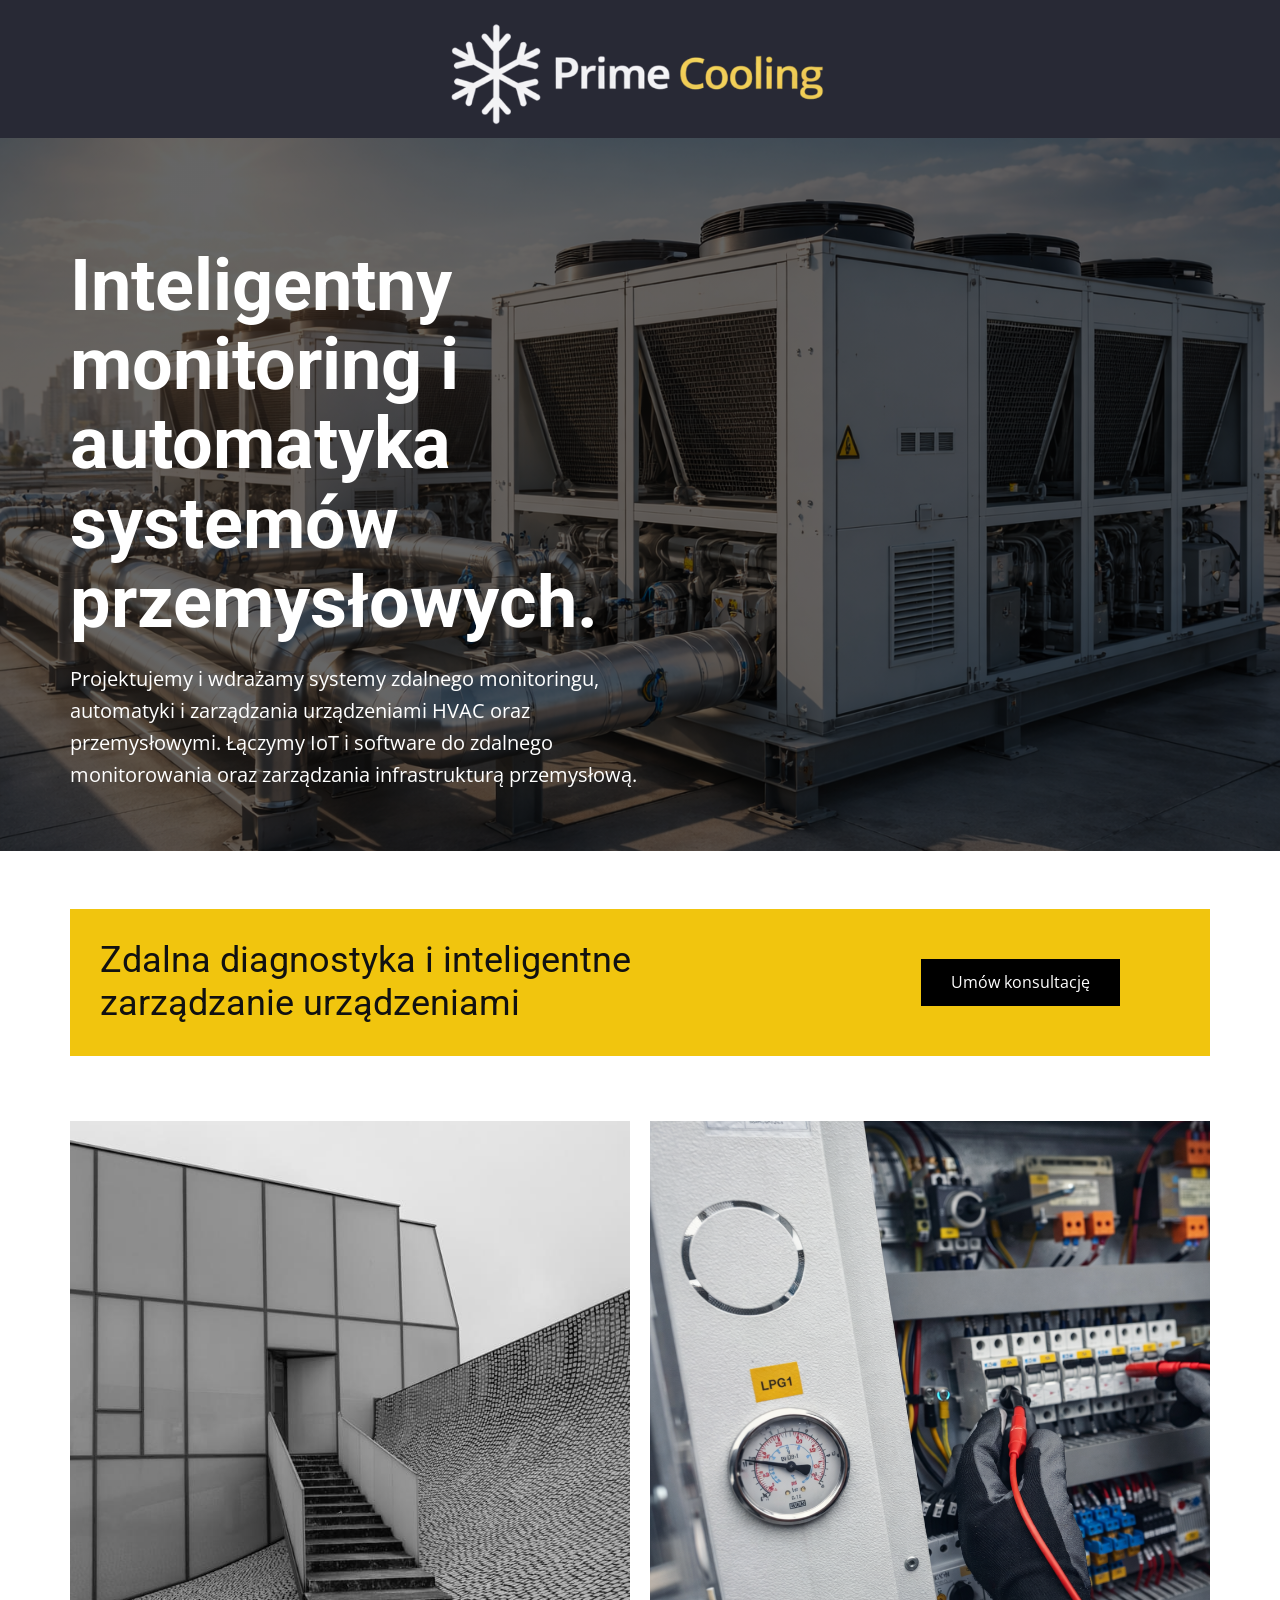
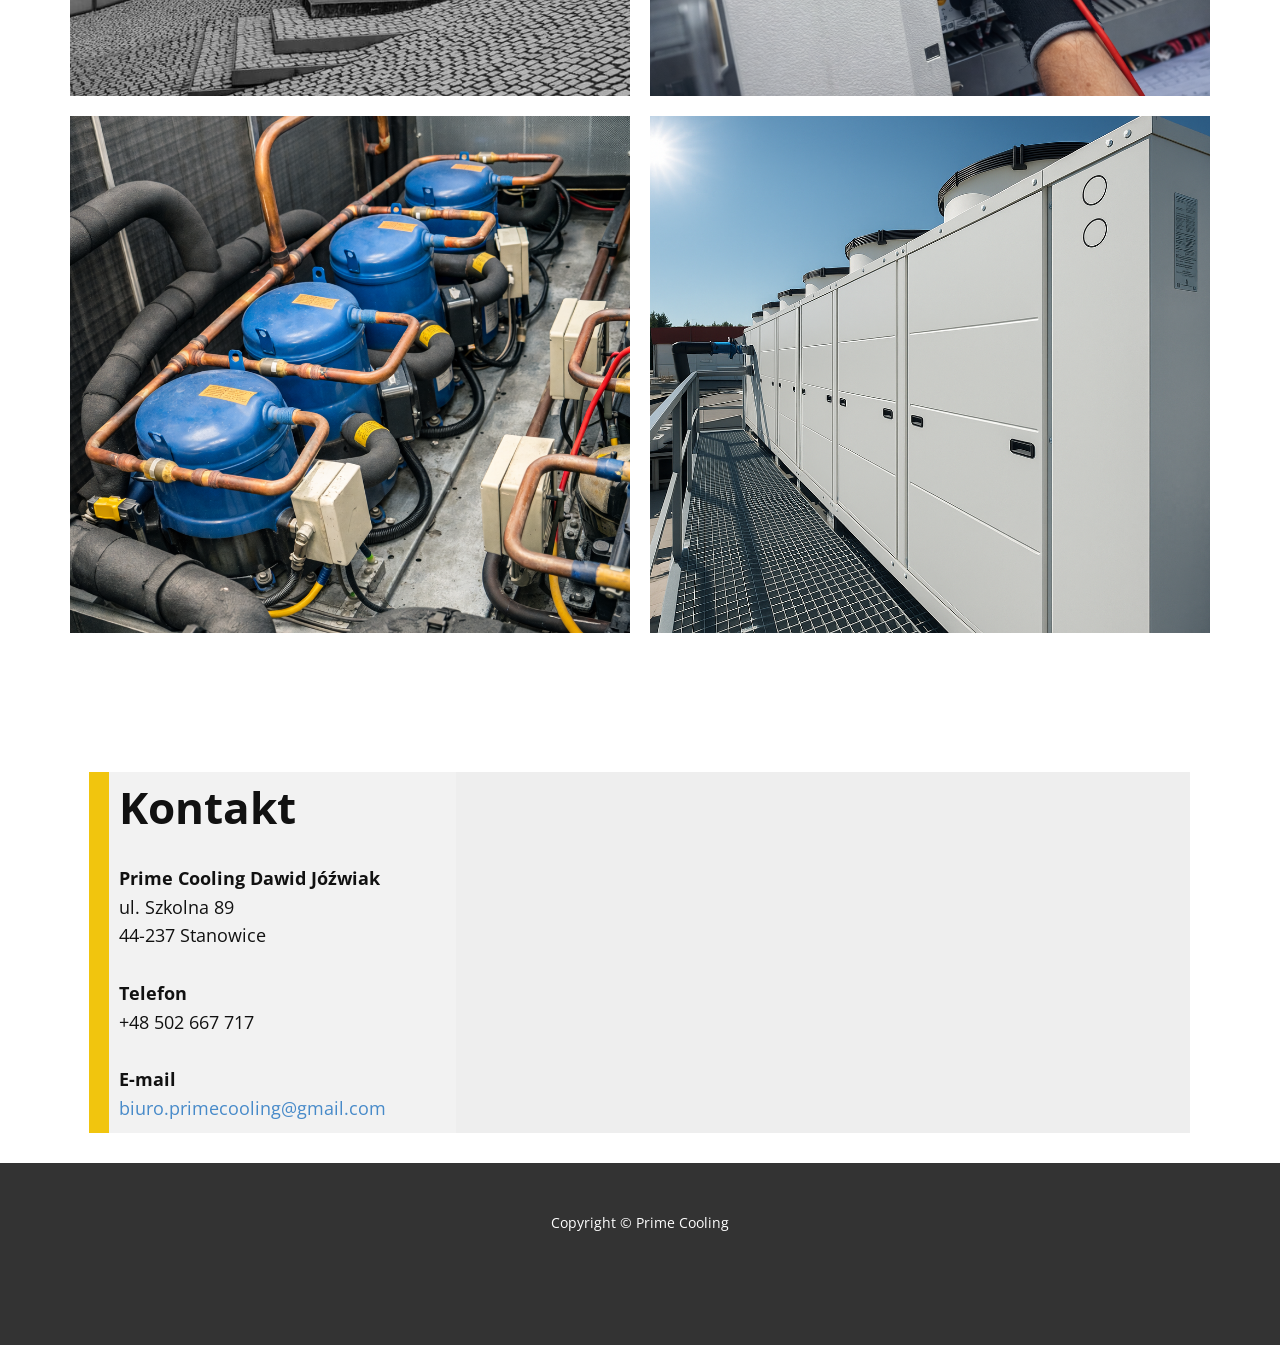
<file: index.html>
<!DOCTYPE html>
<html style="font-size: 16px;" lang="pl"><head>
    <meta name="viewport" content="width=device-width, initial-scale=1.0">
    <meta charset="utf-8">
    <meta name="keywords" content="Chiller, agregat, woda lodowa, serwis">
    <meta name="description" content="Prime Cooling – Inteligentny monitoring i automatyka systemów przemysłowych.">
   <title>Prime Cooling – Inteligentny monitoring i automatyka systemów przemysłowych.</title>
    <link rel="icon" href="favicon.png" type="image/x-icon">
    <link rel="stylesheet" href="nicepage.css" media="screen">
<link rel="stylesheet" href="6136000.css" media="screen">
    <script class="u-script" type="text/javascript" src="jquery.js" defer=""></script>
    <script class="u-script" type="text/javascript" src="nicepage.js" defer=""></script>
    <meta name="generator" content="Nicepage 8.2.5, nicepage.com">
    
    
    
    
    
    
    
    <link id="u-page-google-font" rel="stylesheet" href="https://fonts.googleapis.com/css2?display=swap&amp;family=Roboto:ital,wght@0,100;0,200;0,300;0,400;0,500;0,600;0,700;0,800;0,900;1,100;1,200;1,300;1,400;1,500;1,600;1,700;1,800;1,900&amp;family=Open+Sans:ital,wght@0,300;0,400;0,500;0,600;0,700;0,800;1,300;1,400;1,500;1,600;1,700;1,800">
    <script type="application/ld+json">{
		"@context": "http://schema.org",
		"@type": "Organization",
		"name": "",
		"logo": "images/prime_cooling_logo_transparent.png"
}</script>
    <meta name="theme-color" content="#478ac9">
    <meta property="og:title" content="Prime Cooling">
  <meta property="og:description" content="Inteligentny monitoring i automatyka systemów przemysłowych." />
    <meta property="og:url" content="https://primecooling.pl" />
    <meta property="og:type" content="website">
  <meta data-intl-tel-input-cdn-path="intlTelInput/"></head>
  <body data-path-to-root="./" data-include-products="false" class="u-body u-clearfix u-xl-mode" data-lang="pl"><header class="u-clearfix u-color-var u-header u-header" id="header"><div class="u-clearfix u-sheet u-valign-bottom-xl u-valign-middle-lg u-valign-middle-md u-valign-middle-sm u-valign-middle-xs u-sheet-1">
        <a href="#" class="u-image u-logo u-image-1" data-image-width="732" data-image-height="236">
          <img src="images/prime_cooling_logo_transparent.png" class="u-logo-image u-logo-image-1">
        </a>
      </div></header>
    <section class="u-clearfix u-image u-shading u-section-1" data-image-width="1536" data-image-height="1024" id="block-2">
      <div class="u-clearfix u-sheet u-valign-middle-lg u-valign-middle-md u-valign-middle-sm u-sheet-1">
        <h1 class="u-text u-text-1" data-animation-name="customAnimationIn" data-animation-duration="2000"> Inteligentny monitoring i automatyka systemów przemysłowych.</h1>
        <p class="u-text u-text-2"> Projektujemy i wdrażamy systemy zdalnego monitoringu, automatyki i zarządzania urządzeniami HVAC oraz przemysłowymi. Łączymy IoT i software do zdalnego monitorowania oraz zarządzania infrastrukturą przemysłową.</p>
      </div>
    </section>
    <section class="u-clearfix u-hidden-sm u-hidden-xs u-section-2" id="block-3">
      <div class="u-clearfix u-sheet u-sheet-1">
        <div class="data-layout-selected u-align-left-lg u-clearfix u-expanded-width u-gutter-0 u-layout-wrap u-layout-wrap-1">
          <div class="u-layout">
            <div class="u-layout-row">
              <div class="u-container-align-center-sm u-container-align-center-xs u-container-style u-layout-cell u-palette-3-base u-size-37-md u-size-37-sm u-size-37-xs u-size-40-lg u-size-40-xl u-layout-cell-1">
                <div class="u-container-layout u-valign-middle-xl u-container-layout-1">
                  <h3 class="u-align-center-sm u-align-center-xs u-text u-text-default-xl u-text-1"> Zdalna diagnostyka i inteligentne zarządzanie urządzeniami</h3>
                </div>
              </div>
              <div class="u-container-align-center u-container-style u-layout-cell u-palette-3-base u-size-20-lg u-size-20-xl u-size-23-md u-size-23-sm u-size-23-xs u-layout-cell-2">
                <div class="u-container-layout u-valign-middle u-container-layout-2">
                  <a href="index.html#block-8" data-page-id="187022849" class="u-align-center u-black u-border-none u-btn u-button-style u-btn-1">Umów konsultację</a>
                </div>
              </div>
            </div>
          </div>
        </div>
      </div>
    </section>
    <section class="u-align-left u-clearfix u-container-align-left u-hidden-sm u-hidden-xs u-section-3" id="block-5">
      <div class="u-clearfix u-sheet u-sheet-1">
        <div class="data-layout-selected u-align-left u-clearfix u-expanded-width u-gutter-20 u-layout-wrap u-layout-wrap-1">
          <div class="u-layout">
            <div class="u-layout-col">
              <div class="u-size-30">
                <div class="u-layout-row">
                  <div class="u-align-center u-container-align-center u-container-style u-image u-layout-cell u-size-30 u-image-1" data-image-width="720" data-image-height="1080">
                    <div class="u-container-layout u-valign-middle u-container-layout-1">
                      <div class="u-align-center u-container-align-center u-container-style u-group u-palette-3-base u-group-1" data-animation-name="customAnimationIn" data-animation-duration="2000">
                        <div class="u-container-layout u-valign-middle-lg u-valign-middle-md u-valign-middle-sm u-valign-middle-xs u-valign-top-xl u-container-layout-2">
                          <h3 class="u-align-center u-text u-text-1"> Zakres Realizacji</h3>
                          <p class="u-align-center u-text u-text-2"> Projektujemy i wdrażamy rozwiązania dla przemysłu, instalacji medycznych oraz infrastruktury technicznej wymagającej stabilnego monitoringu i niezawodnej pracy systemów.<br><br> Integrujemy urządzenia HVAC, automatykę oraz systemy zdalnego dostępu i monitoringu w czasie rzeczywistym.
                          </p>
                        </div>
                      </div>
                    </div>
                  </div>
                  <div class="u-container-style u-image u-layout-cell u-size-30 u-image-2" data-image-width="1536" data-image-height="1024">
                    <div class="u-container-layout u-container-layout-3"></div>
                  </div>
                </div>
              </div>
              <div class="u-size-30">
                <div class="u-layout-row">
                  <div class="u-container-style u-image u-layout-cell u-size-30 u-image-3" data-image-width="1024" data-image-height="1024">
                    <div class="u-container-layout u-container-layout-4"></div>
                  </div>
                  <div class="u-container-style u-image u-layout-cell u-size-30 u-image-4" data-image-width="1536" data-image-height="1024">
                    <div class="u-container-layout u-container-layout-5"></div>
                  </div>
                </div>
              </div>
            </div>
          </div>
        </div>
      </div>
    </section>
    <!-- Sekcja Nasze Usługi ukryta tymczasowo
    <section class="u-clearfix u-container-align-center u-section-4" id="block-6">
      <div class="u-clearfix u-sheet u-sheet-1">
        <h2 class="u-align-center u-text u-text-default u-text-1" data-animation-name="customAnimationIn" data-animation-duration="2000">Nasze Usługi</h2>
        <div class="u-expanded-width u-list u-list-1">
          <div class="u-repeater u-repeater-1">
            <div class="u-container-align-center u-container-style u-custom-item u-list-item u-palette-3-base u-repeater-item u-list-item-1">
              <div class="u-container-layout u-similar-container u-valign-middle u-container-layout-1"><span class="u-align-center u-file-icon u-icon u-icon-1"><img src="images/4535776.png" alt=""></span>
                <h5 class="u-align-center u-text u-text-default u-text-2"> Usuwanie nieszczelności</h5>
                <p class="u-align-center u-text u-text-default u-text-3"> Lokalizujemy i usuwamy nieszczelności układów chłodniczych.<br> Zapewniamy odzysk czynnika, naprawę instalacji i ponowne uruchomienie systemu.
                </p>
              </div>
            </div>
            <div class="u-container-align-center u-container-style u-custom-item u-list-item u-repeater-item">
              <div class="u-container-layout u-similar-container u-valign-middle u-container-layout-2"><span class="u-align-center u-file-icon u-icon u-text-black u-icon-2"><img src="images/1373626-8a7c5cbc.png" alt=""></span>
                <h5 class="u-align-center u-text u-text-default u-text-4"> Elektryka</h5>
                <p class="u-align-center u-text u-text-default u-text-5"> Wykonujemy i modernizujemy instalacje elektryczne agregatów oraz szaf sterowniczych.<br> Diagnozujemy usterki, usuwamy awarie i dbamy o bezpieczną pracę urządzeń.
                </p>
              </div>
            </div>
            <div class="u-container-align-center u-container-style u-custom-item u-list-item u-palette-3-base u-repeater-item u-list-item-3">
              <div class="u-container-layout u-similar-container u-valign-middle u-container-layout-3"><span class="u-align-center u-file-icon u-icon u-text-black u-icon-3"><img src="images/807380-7b6f06cb.png" alt=""></span>
                <h5 class="u-align-center u-text u-text-default u-text-6">Kompleksowa Naprawa</h5>
                <p class="u-align-center u-text u-text-default u-text-7"> Usuwamy awarie mechaniczne i elektryczne agregatów wody lodowej.<br> Szybko lokalizujemy problem i przywracamy pełną sprawność systemu chłodzenia.
                </p>
              </div>
            </div>
            <div class="u-container-align-center u-container-style u-custom-item u-list-item u-repeater-item">
              <div class="u-container-layout u-similar-container u-valign-middle u-container-layout-4"><span class="u-align-center u-file-icon u-icon u-icon-4"><img src="images/3721875.png" alt=""></span>
                <h5 class="u-align-center u-text u-text-default u-text-8">Automatyka</h5>
                <p class="u-align-center u-text u-text-default u-text-9"> Projektujemy, konfigurujemy i serwisujemy automatykę agregatów wody lodowej oraz systemów HVAC.<br> Zapewniamy prawidłowe sterowanie, monitoring parametrów i integrację z BMS.
                </p>
              </div>
            </div>
            <div class="u-container-align-center u-container-style u-custom-item u-list-item u-palette-3-base u-repeater-item u-list-item-5">
              <div class="u-container-layout u-similar-container u-valign-middle u-container-layout-5"><span class="u-align-center u-file-icon u-icon u-icon-5"><img src="images/5058348.png" alt=""></span>
                <h5 class="u-align-center u-text u-text-default u-text-10"> Przeglądy F-gazy</h5>
                <p class="u-align-center u-text u-text-default u-text-11"> Wykonujemy obowiązkowe przeglądy i kontrole szczelności zgodnie z ustawą o F-gazach.<br> Prowadzimy dokumentację i dbamy o zgodność instalacji z obowiązującymi przepisami.
                </p>
              </div>
            </div>
            <div class="u-container-align-center u-container-style u-custom-item u-list-item u-repeater-item">
              <div class="u-container-layout u-similar-container u-valign-middle u-container-layout-6"><span class="u-align-center u-file-icon u-icon u-icon-6"><img src="images/2618576.png" alt=""></span>
                <h5 class="u-align-center u-text u-text-default u-text-12"> Sprzedaż</h5>
                <p class="u-align-center u-text u-text-default u-text-13"> Oferujemy sprzedaż agregatów wody lodowej, podzespołów oraz elementów automatyki.<br> Dobieramy rozwiązania dopasowane do potrzeb instalacji i wymagań obiektu.
                </p>
              </div>
            </div>
          </div>
        </div>
      </div>
    </section>
    Koniec sekcji Nasze Usługi -->
    <section class="u-clearfix u-section-5" id="block-8">
      <div class="u-clearfix u-sheet u-sheet-1">
        <div class="custom-expanded data-layout-selected u-clearfix u-gutter-30 u-layout-wrap u-layout-wrap-1">
          <div class="u-gutter-0 u-layout">
            <div class="u-layout-row">
              <div class="u-container-style u-layout-cell u-shape-rectangle u-size-60 u-layout-cell-1">
                <div class="u-container-layout u-valign-top-xl u-container-layout-1">
                  <div class="custom-expanded u-border-20 u-border-no-bottom u-border-no-right u-border-no-top u-border-palette-3-base u-container-style u-grey-5 u-group u-group-1">
                    <div class="u-container-layout u-container-layout-2">
                      <p class="u-text u-text-default u-text-1"> Kontakt&nbsp;</p>
                      <p class="u-text u-text-default u-text-2"><span style="font-weight: 700;">
                          <br>Prime Cooling Dawid Jóźwiak</span>
                        <br> ul. Szkolna 89<br> 44-237 Stanowice&nbsp;<br>
                        <br><span style="font-weight: 700;">Telefon</span>
                        <br> +48 502 667 717&nbsp;<br><span style="font-weight: 700;">
                          <br>E-mail</span>
                        <br>
                        <a class="cursor-pointer decorated-link u-active-none u-border-none u-btn u-button-style u-hover-none u-none u-text-palette-1-base u-btn-1" rel="noopener">biuro.primecooling@gmail.com</a>
                      </p>
                      <div class="u-expanded-height u-grey-light-2 u-hidden-sm u-hidden-xs u-map u-map-1">
                        <div class="embed-responsive">
                          <iframe class="embed-responsive-item" src="https://maps.google.com/maps?output=embed&amp;q=ul.%20Szkolna%2089%0A44-230%20Stanowice%C2%A0&amp;z=10&amp;t=m" data-map="[base64]"></iframe>
                        </div>
                      </div>
                    </div>
                  </div>
                </div>
              </div>
            </div>
          </div>
        </div>
      </div>
    </section>
    
    
    
    <footer class="u-align-center u-clearfix u-container-align-center u-footer u-grey-80 u-footer" id="footer"><div class="u-clearfix u-sheet u-sheet-1">
        <p class="u-small-text u-text u-text-variant u-text-1"> Copyright © Prime Cooling</p>
      </div></footer>
    <section class="u-backlink u-clearfix u-grey-80"></section>
  
</body></html>
</file>
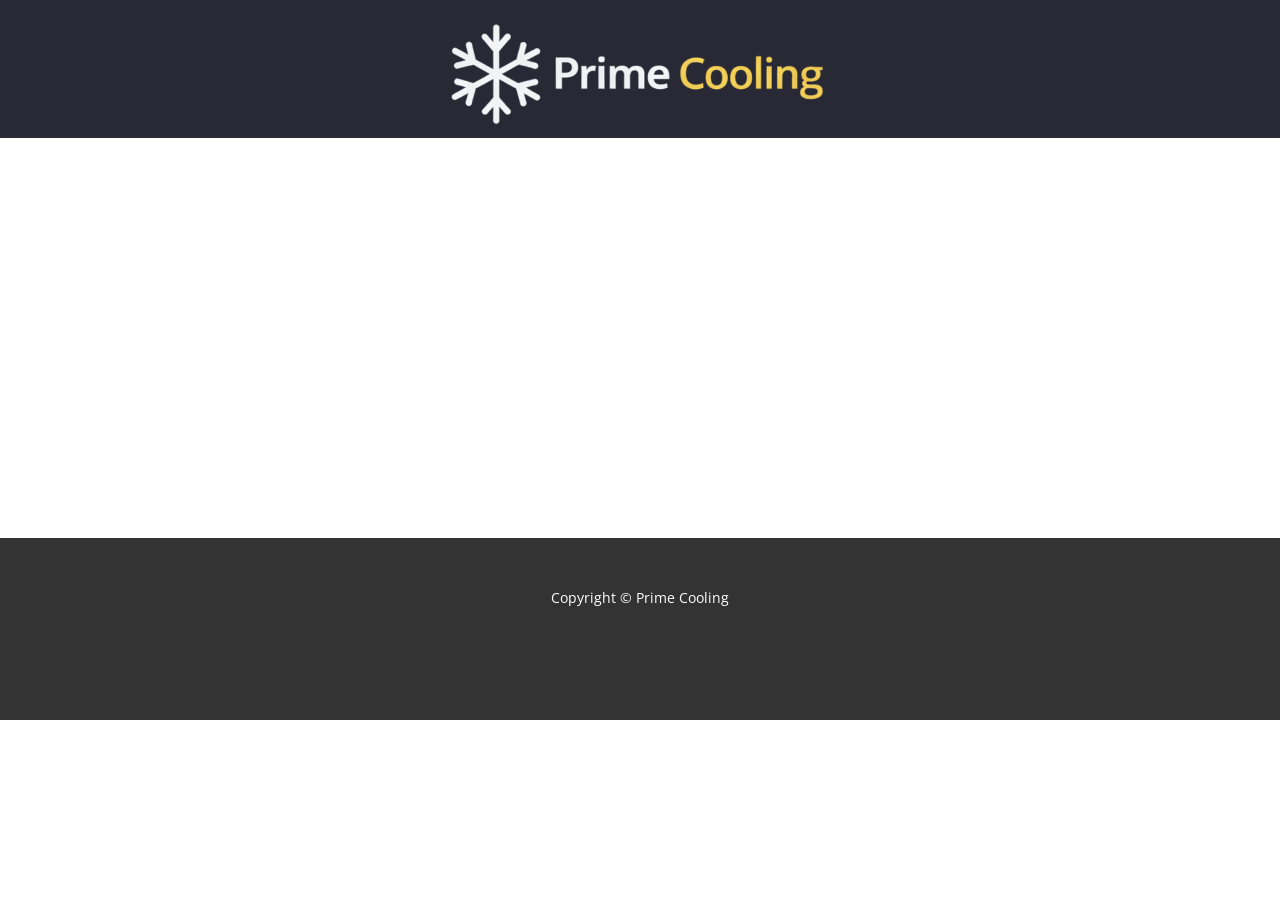
<file: Kontakt.html>
<!DOCTYPE html>
<html style="font-size: 16px;" lang="pl"><head>
    <meta name="viewport" content="width=device-width, initial-scale=1.0">
    <meta charset="utf-8">
    <meta name="keywords" content="">
    <meta name="description" content="">
    <title>Kontakt</title>
    <link rel="stylesheet" href="nicepage.css" media="screen">
<link rel="stylesheet" href="Kontakt.css" media="screen">
    <script class="u-script" type="text/javascript" src="jquery.js" defer=""></script>
    <script class="u-script" type="text/javascript" src="nicepage.js" defer=""></script>
    <meta name="generator" content="Nicepage 8.2.5, nicepage.com">
    
    
    
    <link id="u-page-google-font" rel="stylesheet" href="https://fonts.googleapis.com/css2?display=swap&amp;family=Roboto:ital,wght@0,100;0,200;0,300;0,400;0,500;0,600;0,700;0,800;0,900;1,100;1,200;1,300;1,400;1,500;1,600;1,700;1,800;1,900&amp;family=Open+Sans:ital,wght@0,300;0,400;0,500;0,600;0,700;0,800;1,300;1,400;1,500;1,600;1,700;1,800">
    <script type="application/ld+json">{
		"@context": "http://schema.org",
		"@type": "Organization",
		"name": "",
		"logo": "images/prime_cooling_logo_transparent.png"
}</script>
    <meta name="theme-color" content="#478ac9">
    <meta property="og:title" content="Kontakt">
    <meta property="og:type" content="website">
  <meta data-intl-tel-input-cdn-path="intlTelInput/"></head>
  <body data-path-to-root="./" data-include-products="false" class="u-body u-xl-mode" data-lang="pl"><header class="u-clearfix u-color-var u-header u-header" id="header"><div class="u-clearfix u-sheet u-valign-bottom-xl u-valign-middle-lg u-valign-middle-md u-valign-middle-sm u-valign-middle-xs u-sheet-1">
        <a href="#" class="u-image u-logo u-image-1" data-image-width="732" data-image-height="236">
          <img src="images/prime_cooling_logo_transparent.png" class="u-logo-image u-logo-image-1">
        </a>
      </div></header>
    <section class="u-clearfix u-section-1" id="block-1">
      <div class="u-clearfix u-sheet u-sheet-1"></div>
    </section>
    
    
    
    <footer class="u-align-center u-clearfix u-container-align-center u-footer u-grey-80 u-footer" id="footer"><div class="u-clearfix u-sheet u-sheet-1">
        <p class="u-small-text u-text u-text-variant u-text-1"> Copyright © Prime Cooling</p>
      </div></footer>
    <section class="u-backlink u-clearfix u-grey-80"></section>
  
</body></html>
</file>
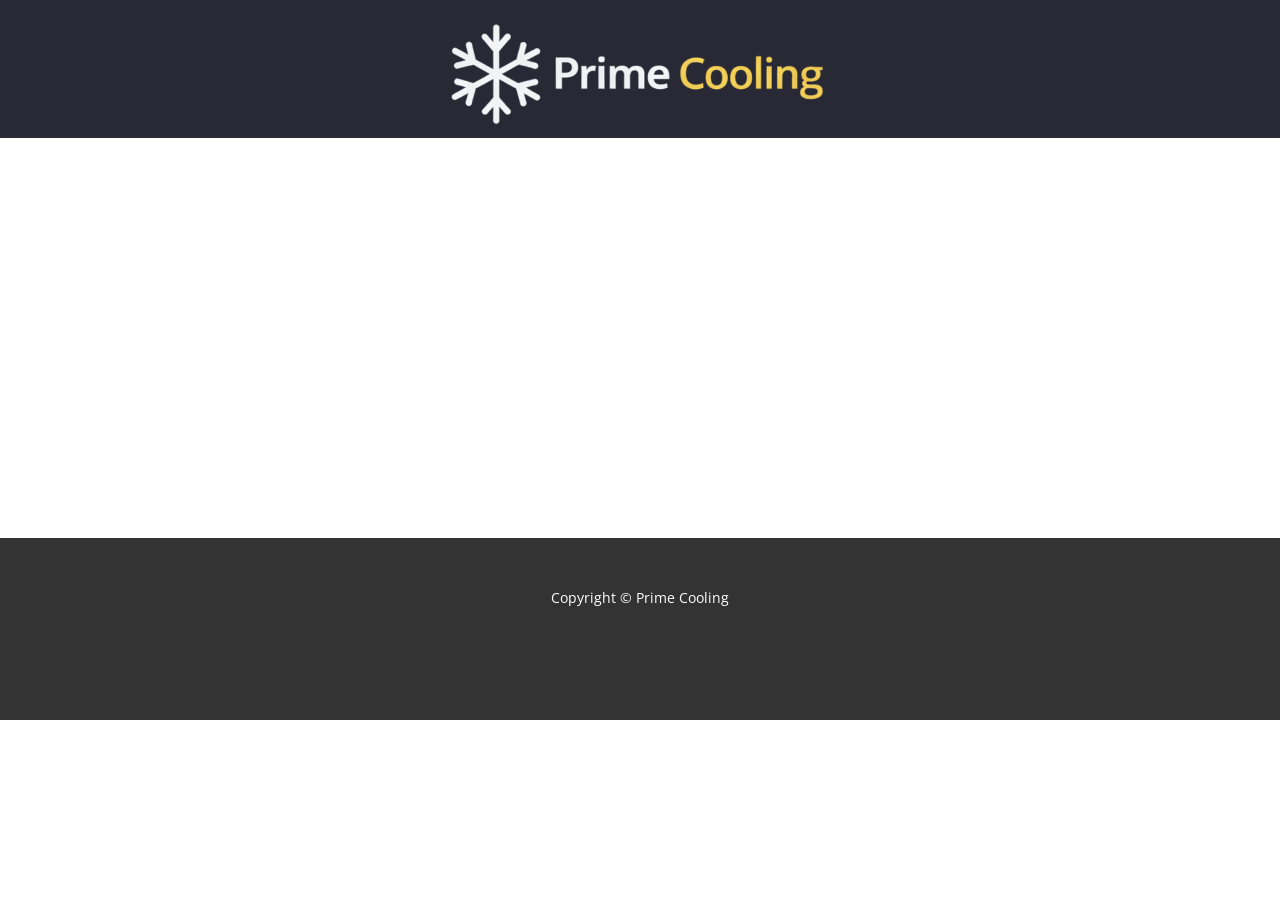
<file: O-nas.html>
<!DOCTYPE html>
<html style="font-size: 16px;" lang="pl"><head>
    <meta name="viewport" content="width=device-width, initial-scale=1.0">
    <meta charset="utf-8">
    <meta name="keywords" content="">
    <meta name="description" content="">
    <title>O nas</title>
    <link rel="stylesheet" href="nicepage.css" media="screen">
<link rel="stylesheet" href="O-nas.css" media="screen">
    <script class="u-script" type="text/javascript" src="jquery.js" defer=""></script>
    <script class="u-script" type="text/javascript" src="nicepage.js" defer=""></script>
    <meta name="generator" content="Nicepage 8.2.5, nicepage.com">
    
    
    
    <link id="u-page-google-font" rel="stylesheet" href="https://fonts.googleapis.com/css2?display=swap&amp;family=Roboto:ital,wght@0,100;0,200;0,300;0,400;0,500;0,600;0,700;0,800;0,900;1,100;1,200;1,300;1,400;1,500;1,600;1,700;1,800;1,900&amp;family=Open+Sans:ital,wght@0,300;0,400;0,500;0,600;0,700;0,800;1,300;1,400;1,500;1,600;1,700;1,800">
    <script type="application/ld+json">{
		"@context": "http://schema.org",
		"@type": "Organization",
		"name": "",
		"logo": "images/prime_cooling_logo_transparent.png"
}</script>
    <meta name="theme-color" content="#478ac9">
    <meta property="og:title" content="O nas">
    <meta property="og:type" content="website">
  <meta data-intl-tel-input-cdn-path="intlTelInput/"></head>
  <body data-path-to-root="./" data-include-products="false" class="u-body u-xl-mode" data-lang="pl"><header class="u-clearfix u-color-var u-header u-header" id="header"><div class="u-clearfix u-sheet u-valign-bottom-xl u-valign-middle-lg u-valign-middle-md u-valign-middle-sm u-valign-middle-xs u-sheet-1">
        <a href="#" class="u-image u-logo u-image-1" data-image-width="732" data-image-height="236">
          <img src="images/prime_cooling_logo_transparent.png" class="u-logo-image u-logo-image-1">
        </a>
      </div></header>
    <section class="u-clearfix u-section-1" id="block-1">
      <div class="u-clearfix u-sheet u-sheet-1"></div>
    </section>
    
    
    
    <footer class="u-align-center u-clearfix u-container-align-center u-footer u-grey-80 u-footer" id="footer"><div class="u-clearfix u-sheet u-sheet-1">
        <p class="u-small-text u-text u-text-variant u-text-1"> Copyright © Prime Cooling</p>
      </div></footer>
    <section class="u-backlink u-clearfix u-grey-80"></section>
  
</body></html>
</file>
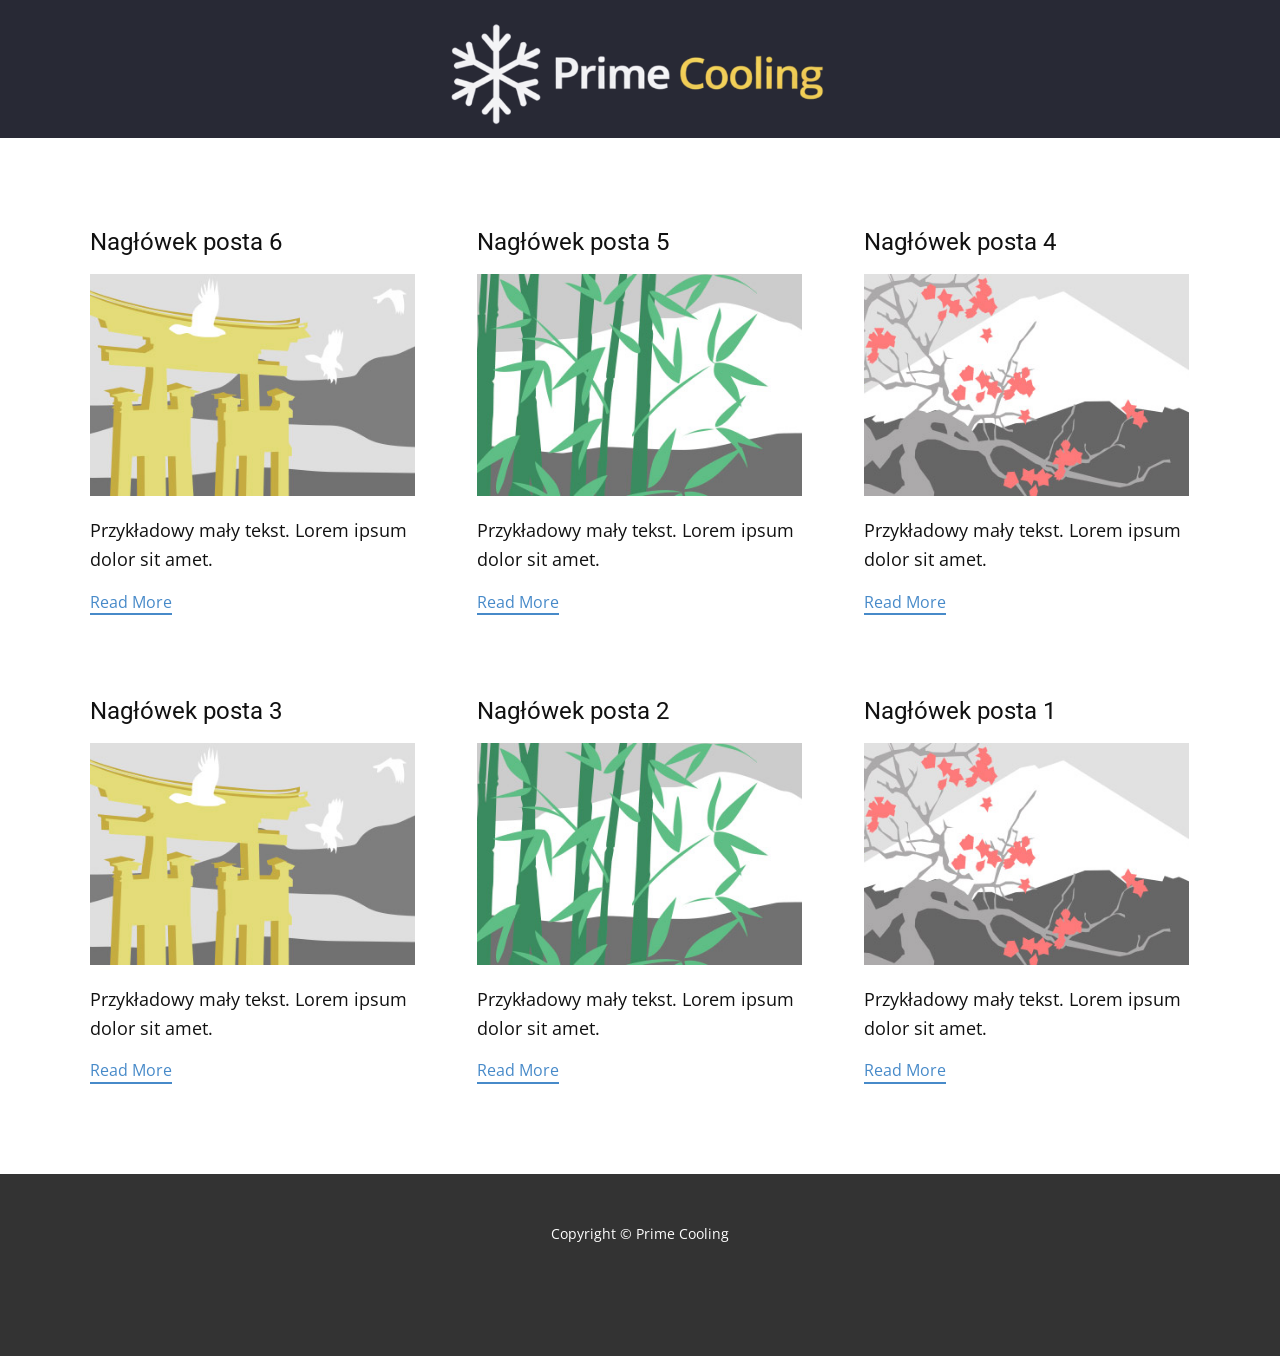
<file: blog/blog.html>
<!DOCTYPE html>
<html style="font-size: 16px;" lang="pl"><head>
    <meta name="viewport" content="width=device-width, initial-scale=1.0">
    <meta charset="utf-8">
    <meta name="keywords" content="">
    <meta name="description" content="">
    <title>Blog</title>
    <link rel="stylesheet" href="../nicepage.css" media="screen">
<link rel="stylesheet" href="../Blog-Template.css" media="screen">
    <script class="u-script" type="text/javascript" src="../jquery.js" defer=""></script>
    <script class="u-script" type="text/javascript" src="../nicepage.js" defer=""></script>
    <meta name="generator" content="Nicepage 8.2.5, nicepage.com">
    
    
    
    <link id="u-page-google-font" rel="stylesheet" href="https://fonts.googleapis.com/css2?display=swap&amp;family=Roboto:ital,wght@0,100;0,200;0,300;0,400;0,500;0,600;0,700;0,800;0,900;1,100;1,200;1,300;1,400;1,500;1,600;1,700;1,800;1,900&amp;family=Open+Sans:ital,wght@0,300;0,400;0,500;0,600;0,700;0,800;1,300;1,400;1,500;1,600;1,700;1,800">
    <script type="application/ld+json">{
		"@context": "http://schema.org",
		"@type": "Organization",
		"name": "",
		"logo": "images/prime_cooling_logo_transparent.png"
}</script>
    <meta name="theme-color" content="#478ac9">
  <meta data-intl-tel-input-cdn-path="intlTelInput/"></head>
  <body data-path-to-root="../" data-include-products="false" class="u-body u-xl-mode" data-lang="pl"><header class="u-clearfix u-color-var u-header u-header" id="header"><div class="u-clearfix u-sheet u-valign-bottom-xl u-valign-middle-lg u-valign-middle-md u-valign-middle-sm u-valign-middle-xs u-sheet-1">
        <a href="#" class="u-image u-logo u-image-1" data-image-width="732" data-image-height="236">
          <img src="../images/prime_cooling_logo_transparent.png" class="u-logo-image u-logo-image-1">
        </a>
      </div></header>
    <section class="u-clearfix u-section-1" id="block-2">
      <div class="u-clearfix u-sheet u-valign-middle u-sheet-1"><!--blog--><!--blog_options_json--><!--{"type":"Recent","source":"","tags":"","count":""}--><!--/blog_options_json-->
        <div class="u-blog u-expanded-width u-repeater u-repeater-1" data-blog-id="blog-1"><!--blog_post-->
          <div class="u-blog-post u-container-style u-repeater-item u-white u-repeater-item-1">
            <div class="u-container-layout u-similar-container u-valign-top u-container-layout-1"><!--blog_post_header-->
              <h4 class="u-blog-control u-text u-text-1">
                <a class="u-post-header-link" href="../blog/post-5.html">Nagłówek posta 6 </a>
              </h4><!--/blog_post_header--><!--blog_post_image-->
              <img alt="" class="u-blog-control u-expanded-width u-image u-image-default u-image-1" src="../images/8ad73f3c.jpeg" data-href="../blog/post-5.html"><!--/blog_post_image--><!--blog_post_content-->
              <div class="u-blog-control u-post-content u-text u-text-2 fr-view">Przykładowy mały tekst. Lorem ipsum dolor sit amet.</div><!--/blog_post_content--><!--blog_post_readmore-->
              <a href="../blog/post-5.html" class="u-blog-control u-border-2 u-border-palette-1-base u-btn u-btn-rectangle u-button-style u-none u-btn-1"><!--blog_post_readmore_content--><!--options_json--><!--{"content":"Read More","defaultValue":"Dowiedz się więcej"}--><!--/options_json-->Read More<!--/blog_post_readmore_content--></a><!--/blog_post_readmore-->
            </div>
          </div><div class="u-blog-post u-container-style u-repeater-item u-video-cover u-white">
            <div class="u-container-layout u-similar-container u-valign-top u-container-layout-2"><!--blog_post_header-->
              <h4 class="u-blog-control u-text u-text-3">
                <a class="u-post-header-link" href="../blog/post-4.html">Nagłówek posta 5 </a>
              </h4><!--/blog_post_header--><!--blog_post_image-->
              <img alt="" class="u-blog-control u-expanded-width u-image u-image-default u-image-2" src="../images/68f64b9d.jpeg" data-href="../blog/post-4.html"><!--/blog_post_image--><!--blog_post_content-->
              <div class="u-blog-control u-post-content u-text u-text-4 fr-view">Przykładowy mały tekst. Lorem ipsum dolor sit amet.</div><!--/blog_post_content--><!--blog_post_readmore-->
              <a href="../blog/post-4.html" class="u-blog-control u-border-2 u-border-palette-1-base u-btn u-btn-rectangle u-button-style u-none u-btn-2"><!--blog_post_readmore_content--><!--options_json--><!--{"content":"Read More","defaultValue":"Dowiedz się więcej"}--><!--/options_json-->Read More<!--/blog_post_readmore_content--></a><!--/blog_post_readmore-->
            </div>
          </div><div class="u-blog-post u-container-style u-repeater-item u-video-cover u-white">
            <div class="u-container-layout u-similar-container u-valign-top u-container-layout-3"><!--blog_post_header-->
              <h4 class="u-blog-control u-text u-text-5">
                <a class="u-post-header-link" href="../blog/post-3.html">Nagłówek posta 4 </a>
              </h4><!--/blog_post_header--><!--blog_post_image-->
              <img alt="" class="u-blog-control u-expanded-width u-image u-image-default u-image-3" src="../images/0fd3416c.jpeg" data-href="../blog/post-3.html"><!--/blog_post_image--><!--blog_post_content-->
              <div class="u-blog-control u-post-content u-text u-text-6 fr-view">Przykładowy mały tekst. Lorem ipsum dolor sit amet.</div><!--/blog_post_content--><!--blog_post_readmore-->
              <a href="../blog/post-3.html" class="u-blog-control u-border-2 u-border-palette-1-base u-btn u-btn-rectangle u-button-style u-none u-btn-3"><!--blog_post_readmore_content--><!--options_json--><!--{"content":"Read More","defaultValue":"Dowiedz się więcej"}--><!--/options_json-->Read More<!--/blog_post_readmore_content--></a><!--/blog_post_readmore-->
            </div>
          </div><div class="u-blog-post u-container-style u-repeater-item u-white u-repeater-item-1">
            <div class="u-container-layout u-similar-container u-valign-top u-container-layout-1"><!--blog_post_header-->
              <h4 class="u-blog-control u-text u-text-1">
                <a class="u-post-header-link" href="../blog/post-2.html">Nagłówek posta 3 </a>
              </h4><!--/blog_post_header--><!--blog_post_image-->
              <img alt="" class="u-blog-control u-expanded-width u-image u-image-default u-image-1" src="../images/8ad73f3c.jpeg" data-href="../blog/post-2.html"><!--/blog_post_image--><!--blog_post_content-->
              <div class="u-blog-control u-post-content u-text u-text-2 fr-view">Przykładowy mały tekst. Lorem ipsum dolor sit amet.</div><!--/blog_post_content--><!--blog_post_readmore-->
              <a href="../blog/post-2.html" class="u-blog-control u-border-2 u-border-palette-1-base u-btn u-btn-rectangle u-button-style u-none u-btn-1"><!--blog_post_readmore_content--><!--options_json--><!--{"content":"Read More","defaultValue":"Dowiedz się więcej"}--><!--/options_json-->Read More<!--/blog_post_readmore_content--></a><!--/blog_post_readmore-->
            </div>
          </div><div class="u-blog-post u-container-style u-repeater-item u-video-cover u-white">
            <div class="u-container-layout u-similar-container u-valign-top u-container-layout-2"><!--blog_post_header-->
              <h4 class="u-blog-control u-text u-text-3">
                <a class="u-post-header-link" href="../blog/post-1.html">Nagłówek posta 2 </a>
              </h4><!--/blog_post_header--><!--blog_post_image-->
              <img alt="" class="u-blog-control u-expanded-width u-image u-image-default u-image-2" src="../images/68f64b9d.jpeg" data-href="../blog/post-1.html"><!--/blog_post_image--><!--blog_post_content-->
              <div class="u-blog-control u-post-content u-text u-text-4 fr-view">Przykładowy mały tekst. Lorem ipsum dolor sit amet.</div><!--/blog_post_content--><!--blog_post_readmore-->
              <a href="../blog/post-1.html" class="u-blog-control u-border-2 u-border-palette-1-base u-btn u-btn-rectangle u-button-style u-none u-btn-2"><!--blog_post_readmore_content--><!--options_json--><!--{"content":"Read More","defaultValue":"Dowiedz się więcej"}--><!--/options_json-->Read More<!--/blog_post_readmore_content--></a><!--/blog_post_readmore-->
            </div>
          </div><div class="u-blog-post u-container-style u-repeater-item u-video-cover u-white">
            <div class="u-container-layout u-similar-container u-valign-top u-container-layout-3"><!--blog_post_header-->
              <h4 class="u-blog-control u-text u-text-5">
                <a class="u-post-header-link" href="../blog/post.html">Nagłówek posta 1 </a>
              </h4><!--/blog_post_header--><!--blog_post_image-->
              <img alt="" class="u-blog-control u-expanded-width u-image u-image-default u-image-3" src="../images/0fd3416c.jpeg" data-href="../blog/post.html"><!--/blog_post_image--><!--blog_post_content-->
              <div class="u-blog-control u-post-content u-text u-text-6 fr-view">Przykładowy mały tekst. Lorem ipsum dolor sit amet.</div><!--/blog_post_content--><!--blog_post_readmore-->
              <a href="../blog/post.html" class="u-blog-control u-border-2 u-border-palette-1-base u-btn u-btn-rectangle u-button-style u-none u-btn-3"><!--blog_post_readmore_content--><!--options_json--><!--{"content":"Read More","defaultValue":"Dowiedz się więcej"}--><!--/options_json-->Read More<!--/blog_post_readmore_content--></a><!--/blog_post_readmore-->
            </div>
          </div><!--/blog_post--><!--blog_post-->
          <!--/blog_post--><!--blog_post-->
          <!--/blog_post-->
        </div><!--/blog-->
      </div>
    </section>
    
    
    
    <footer class="u-align-center u-clearfix u-container-align-center u-footer u-grey-80 u-footer" id="footer"><div class="u-clearfix u-sheet u-sheet-1">
        <p class="u-small-text u-text u-text-variant u-text-1"> Copyright © Prime Cooling</p>
      </div></footer>
    <section class="u-backlink u-clearfix u-grey-80"></section>
  
</body></html>
</file>
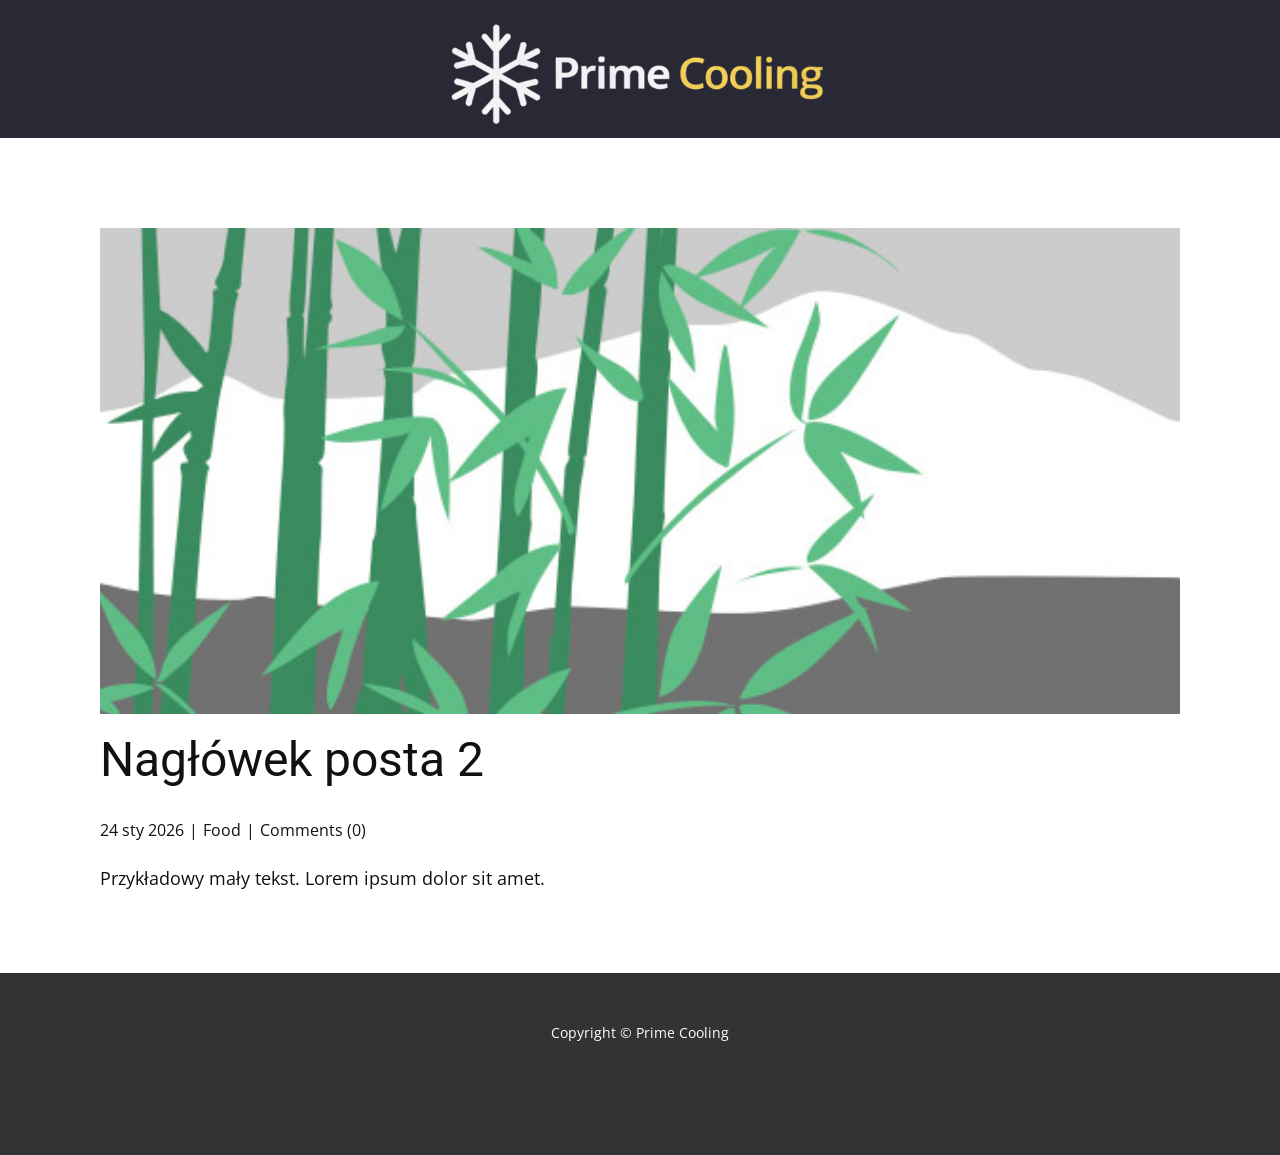
<file: blog/post-1.html>
<!DOCTYPE html>
<html style="font-size: 16px;" lang="pl"><head>
    <meta name="viewport" content="width=device-width, initial-scale=1.0">
    <meta charset="utf-8">
    <meta name="keywords" content="Nagłówek posta 1">
    <meta name="description" content="">
    <title>Nagłówek posta 2 </title>
    <link rel="stylesheet" href="../nicepage.css" media="screen">
<link rel="stylesheet" href="../Post-Template.css" media="screen">
    <script class="u-script" type="text/javascript" src="../jquery.js" defer=""></script>
    <script class="u-script" type="text/javascript" src="../nicepage.js" defer=""></script>
    <meta name="generator" content="Nicepage 8.2.5, nicepage.com">
    
    
    
    <link id="u-page-google-font" rel="stylesheet" href="https://fonts.googleapis.com/css2?display=swap&amp;family=Roboto:ital,wght@0,100;0,200;0,300;0,400;0,500;0,600;0,700;0,800;0,900;1,100;1,200;1,300;1,400;1,500;1,600;1,700;1,800;1,900&amp;family=Open+Sans:ital,wght@0,300;0,400;0,500;0,600;0,700;0,800;1,300;1,400;1,500;1,600;1,700;1,800">
    <script type="application/ld+json">{
		"@context": "http://schema.org",
		"@type": "Organization",
		"name": "",
		"logo": "images/prime_cooling_logo_transparent.png"
}</script>
    <meta name="theme-color" content="#478ac9">
  <meta data-intl-tel-input-cdn-path="intlTelInput/"></head>
  <body data-path-to-root="./" data-include-products="false" class="u-body u-xl-mode" data-lang="pl"><header class="u-clearfix u-color-var u-header u-header" id="header"><div class="u-clearfix u-sheet u-valign-bottom-xl u-valign-middle-lg u-valign-middle-md u-valign-middle-sm u-valign-middle-xs u-sheet-1">
        <a href="#" class="u-image u-logo u-image-1" data-image-width="732" data-image-height="236">
          <img src="../images/prime_cooling_logo_transparent.png" class="u-logo-image u-logo-image-1">
        </a>
      </div></header>
    <section class="u-align-center u-clearfix u-section-1" id="block-2">
      <div class="u-clearfix u-sheet u-valign-middle-md u-valign-middle-sm u-valign-middle-xs u-sheet-1"><!--post_details--><!--post_details_options_json--><!--{"source":""}--><!--/post_details_options_json--><!--blog_post-->
        <div class="u-container-style u-expanded-width u-post-details u-post-details-1">
          <div class="u-container-layout u-valign-middle u-container-layout-1"><!--blog_post_image-->
            <img alt="" class="u-blog-control u-expanded-width u-image u-image-default u-image-1" src="../images/68f64b9d.jpeg"><!--/blog_post_image--><!--blog_post_header-->
            <h2 class="u-blog-control u-text u-text-1">Nagłówek posta 2 </h2><!--/blog_post_header--><!--blog_post_metadata-->
            <div class="u-blog-control u-metadata u-metadata-1"><!--blog_post_metadata_date--><span class="u-meta-date u-meta-icon">24 sty 2026</span><!--/blog_post_metadata_date--><!--blog_post_metadata_category--><span class="u-meta-category u-meta-icon"><a href="/blog/blog.html#/blog-1///1">Food</a></span><!--/blog_post_metadata_category--><!--blog_post_metadata_comments--><span class="u-meta-comments u-meta-icon"><!--blog_post_metadata_comments_content-->Comments (0)<!--/blog_post_metadata_comments_content--></span><!--/blog_post_metadata_comments-->
            </div><!--/blog_post_metadata--><!--blog_post_content-->
            <div class="u-align-justify u-blog-control u-post-content u-text u-text-2 fr-view">
  <p>Przykładowy mały tekst. Lorem ipsum dolor sit amet.</p>
  </div><!--/blog_post_content-->
          </div>
        </div><!--/blog_post--><!--/post_details-->
      </div>
    </section>
    
    
    
    <footer class="u-align-center u-clearfix u-container-align-center u-footer u-grey-80 u-footer" id="footer"><div class="u-clearfix u-sheet u-sheet-1">
        <p class="u-small-text u-text u-text-variant u-text-1"> Copyright © Prime Cooling</p>
      </div></footer>
    <section class="u-backlink u-clearfix u-grey-80"></section>
  
</body></html>
</file>
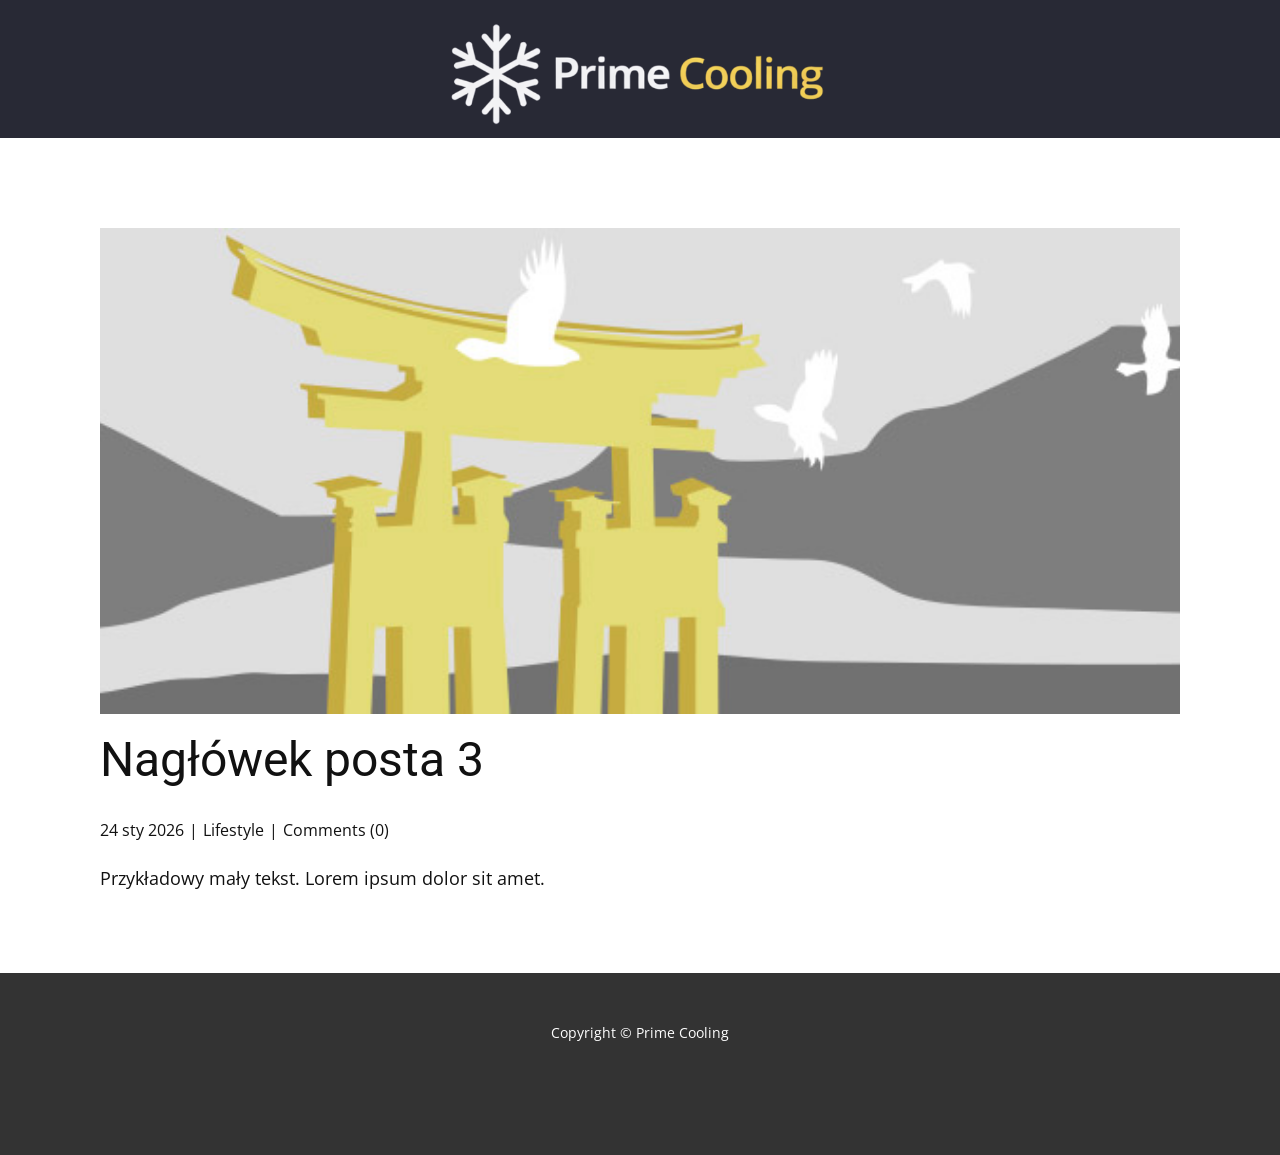
<file: blog/post-2.html>
<!DOCTYPE html>
<html style="font-size: 16px;" lang="pl"><head>
    <meta name="viewport" content="width=device-width, initial-scale=1.0">
    <meta charset="utf-8">
    <meta name="keywords" content="Nagłówek posta 1">
    <meta name="description" content="">
    <title>Nagłówek posta 3 </title>
    <link rel="stylesheet" href="../nicepage.css" media="screen">
<link rel="stylesheet" href="../Post-Template.css" media="screen">
    <script class="u-script" type="text/javascript" src="../jquery.js" defer=""></script>
    <script class="u-script" type="text/javascript" src="../nicepage.js" defer=""></script>
    <meta name="generator" content="Nicepage 8.2.5, nicepage.com">
    
    
    
    <link id="u-page-google-font" rel="stylesheet" href="https://fonts.googleapis.com/css2?display=swap&amp;family=Roboto:ital,wght@0,100;0,200;0,300;0,400;0,500;0,600;0,700;0,800;0,900;1,100;1,200;1,300;1,400;1,500;1,600;1,700;1,800;1,900&amp;family=Open+Sans:ital,wght@0,300;0,400;0,500;0,600;0,700;0,800;1,300;1,400;1,500;1,600;1,700;1,800">
    <script type="application/ld+json">{
		"@context": "http://schema.org",
		"@type": "Organization",
		"name": "",
		"logo": "images/prime_cooling_logo_transparent.png"
}</script>
    <meta name="theme-color" content="#478ac9">
  <meta data-intl-tel-input-cdn-path="intlTelInput/"></head>
  <body data-path-to-root="./" data-include-products="false" class="u-body u-xl-mode" data-lang="pl"><header class="u-clearfix u-color-var u-header u-header" id="header"><div class="u-clearfix u-sheet u-valign-bottom-xl u-valign-middle-lg u-valign-middle-md u-valign-middle-sm u-valign-middle-xs u-sheet-1">
        <a href="#" class="u-image u-logo u-image-1" data-image-width="732" data-image-height="236">
          <img src="../images/prime_cooling_logo_transparent.png" class="u-logo-image u-logo-image-1">
        </a>
      </div></header>
    <section class="u-align-center u-clearfix u-section-1" id="block-2">
      <div class="u-clearfix u-sheet u-valign-middle-md u-valign-middle-sm u-valign-middle-xs u-sheet-1"><!--post_details--><!--post_details_options_json--><!--{"source":""}--><!--/post_details_options_json--><!--blog_post-->
        <div class="u-container-style u-expanded-width u-post-details u-post-details-1">
          <div class="u-container-layout u-valign-middle u-container-layout-1"><!--blog_post_image-->
            <img alt="" class="u-blog-control u-expanded-width u-image u-image-default u-image-1" src="../images/8ad73f3c.jpeg"><!--/blog_post_image--><!--blog_post_header-->
            <h2 class="u-blog-control u-text u-text-1">Nagłówek posta 3 </h2><!--/blog_post_header--><!--blog_post_metadata-->
            <div class="u-blog-control u-metadata u-metadata-1"><!--blog_post_metadata_date--><span class="u-meta-date u-meta-icon">24 sty 2026</span><!--/blog_post_metadata_date--><!--blog_post_metadata_category--><span class="u-meta-category u-meta-icon"><a href="/blog/blog.html#/blog-1///3">Lifestyle</a></span><!--/blog_post_metadata_category--><!--blog_post_metadata_comments--><span class="u-meta-comments u-meta-icon"><!--blog_post_metadata_comments_content-->Comments (0)<!--/blog_post_metadata_comments_content--></span><!--/blog_post_metadata_comments-->
            </div><!--/blog_post_metadata--><!--blog_post_content-->
            <div class="u-align-justify u-blog-control u-post-content u-text u-text-2 fr-view">
  <p>Przykładowy mały tekst. Lorem ipsum dolor sit amet.</p>
  </div><!--/blog_post_content-->
          </div>
        </div><!--/blog_post--><!--/post_details-->
      </div>
    </section>
    
    
    
    <footer class="u-align-center u-clearfix u-container-align-center u-footer u-grey-80 u-footer" id="footer"><div class="u-clearfix u-sheet u-sheet-1">
        <p class="u-small-text u-text u-text-variant u-text-1"> Copyright © Prime Cooling</p>
      </div></footer>
    <section class="u-backlink u-clearfix u-grey-80"></section>
  
</body></html>
</file>
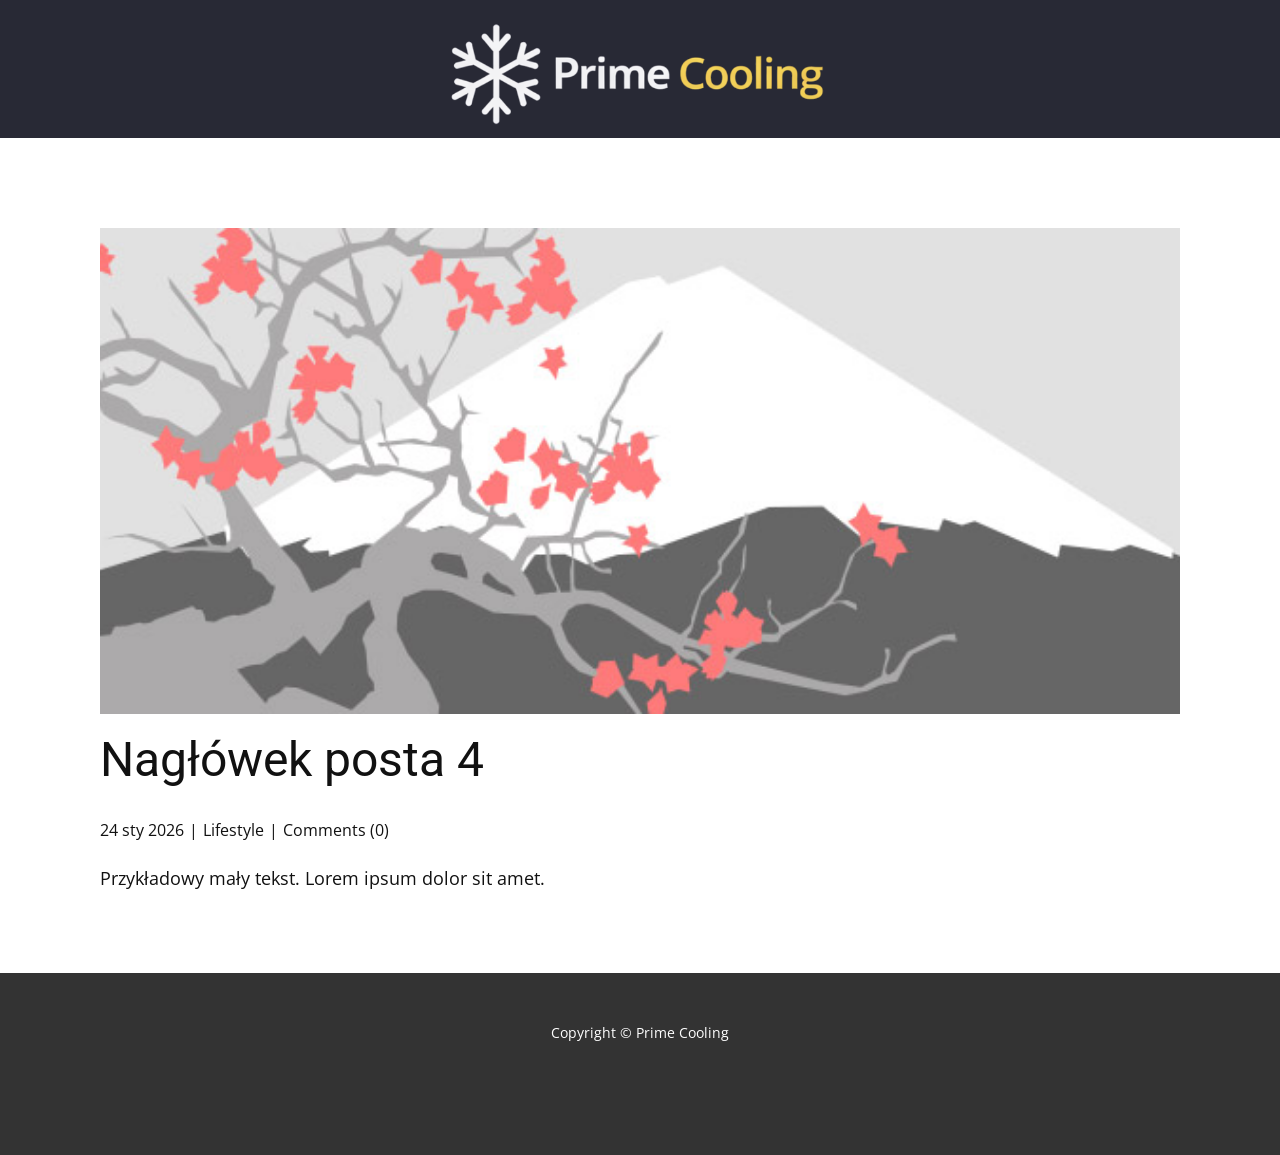
<file: blog/post-3.html>
<!DOCTYPE html>
<html style="font-size: 16px;" lang="pl"><head>
    <meta name="viewport" content="width=device-width, initial-scale=1.0">
    <meta charset="utf-8">
    <meta name="keywords" content="Nagłówek posta 1">
    <meta name="description" content="">
    <title>Nagłówek posta 4 </title>
    <link rel="stylesheet" href="../nicepage.css" media="screen">
<link rel="stylesheet" href="../Post-Template.css" media="screen">
    <script class="u-script" type="text/javascript" src="../jquery.js" defer=""></script>
    <script class="u-script" type="text/javascript" src="../nicepage.js" defer=""></script>
    <meta name="generator" content="Nicepage 8.2.5, nicepage.com">
    
    
    
    <link id="u-page-google-font" rel="stylesheet" href="https://fonts.googleapis.com/css2?display=swap&amp;family=Roboto:ital,wght@0,100;0,200;0,300;0,400;0,500;0,600;0,700;0,800;0,900;1,100;1,200;1,300;1,400;1,500;1,600;1,700;1,800;1,900&amp;family=Open+Sans:ital,wght@0,300;0,400;0,500;0,600;0,700;0,800;1,300;1,400;1,500;1,600;1,700;1,800">
    <script type="application/ld+json">{
		"@context": "http://schema.org",
		"@type": "Organization",
		"name": "",
		"logo": "images/prime_cooling_logo_transparent.png"
}</script>
    <meta name="theme-color" content="#478ac9">
  <meta data-intl-tel-input-cdn-path="intlTelInput/"></head>
  <body data-path-to-root="./" data-include-products="false" class="u-body u-xl-mode" data-lang="pl"><header class="u-clearfix u-color-var u-header u-header" id="header"><div class="u-clearfix u-sheet u-valign-bottom-xl u-valign-middle-lg u-valign-middle-md u-valign-middle-sm u-valign-middle-xs u-sheet-1">
        <a href="#" class="u-image u-logo u-image-1" data-image-width="732" data-image-height="236">
          <img src="../images/prime_cooling_logo_transparent.png" class="u-logo-image u-logo-image-1">
        </a>
      </div></header>
    <section class="u-align-center u-clearfix u-section-1" id="block-2">
      <div class="u-clearfix u-sheet u-valign-middle-md u-valign-middle-sm u-valign-middle-xs u-sheet-1"><!--post_details--><!--post_details_options_json--><!--{"source":""}--><!--/post_details_options_json--><!--blog_post-->
        <div class="u-container-style u-expanded-width u-post-details u-post-details-1">
          <div class="u-container-layout u-valign-middle u-container-layout-1"><!--blog_post_image-->
            <img alt="" class="u-blog-control u-expanded-width u-image u-image-default u-image-1" src="../images/0fd3416c.jpeg"><!--/blog_post_image--><!--blog_post_header-->
            <h2 class="u-blog-control u-text u-text-1">Nagłówek posta 4 </h2><!--/blog_post_header--><!--blog_post_metadata-->
            <div class="u-blog-control u-metadata u-metadata-1"><!--blog_post_metadata_date--><span class="u-meta-date u-meta-icon">24 sty 2026</span><!--/blog_post_metadata_date--><!--blog_post_metadata_category--><span class="u-meta-category u-meta-icon"><a href="/blog/blog.html#/blog-1///3">Lifestyle</a></span><!--/blog_post_metadata_category--><!--blog_post_metadata_comments--><span class="u-meta-comments u-meta-icon"><!--blog_post_metadata_comments_content-->Comments (0)<!--/blog_post_metadata_comments_content--></span><!--/blog_post_metadata_comments-->
            </div><!--/blog_post_metadata--><!--blog_post_content-->
            <div class="u-align-justify u-blog-control u-post-content u-text u-text-2 fr-view">
  <p>Przykładowy mały tekst. Lorem ipsum dolor sit amet.</p>
  </div><!--/blog_post_content-->
          </div>
        </div><!--/blog_post--><!--/post_details-->
      </div>
    </section>
    
    
    
    <footer class="u-align-center u-clearfix u-container-align-center u-footer u-grey-80 u-footer" id="footer"><div class="u-clearfix u-sheet u-sheet-1">
        <p class="u-small-text u-text u-text-variant u-text-1"> Copyright © Prime Cooling</p>
      </div></footer>
    <section class="u-backlink u-clearfix u-grey-80"></section>
  
</body></html>
</file>
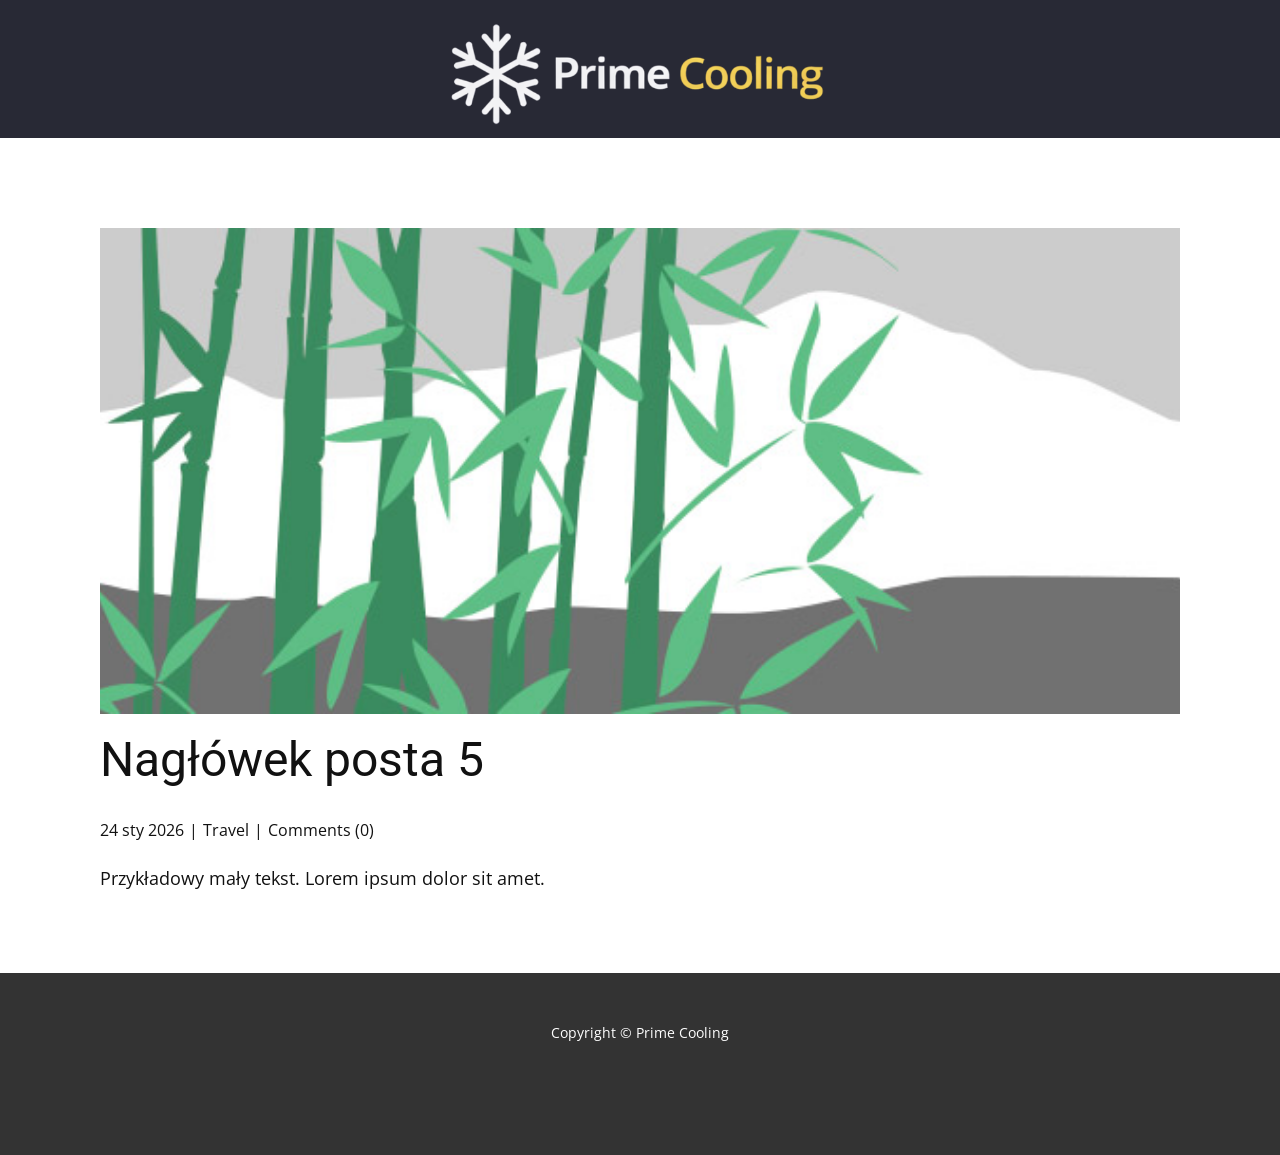
<file: blog/post-4.html>
<!DOCTYPE html>
<html style="font-size: 16px;" lang="pl"><head>
    <meta name="viewport" content="width=device-width, initial-scale=1.0">
    <meta charset="utf-8">
    <meta name="keywords" content="Nagłówek posta 1">
    <meta name="description" content="">
    <title>Nagłówek posta 5 </title>
    <link rel="stylesheet" href="../nicepage.css" media="screen">
<link rel="stylesheet" href="../Post-Template.css" media="screen">
    <script class="u-script" type="text/javascript" src="../jquery.js" defer=""></script>
    <script class="u-script" type="text/javascript" src="../nicepage.js" defer=""></script>
    <meta name="generator" content="Nicepage 8.2.5, nicepage.com">
    
    
    
    <link id="u-page-google-font" rel="stylesheet" href="https://fonts.googleapis.com/css2?display=swap&amp;family=Roboto:ital,wght@0,100;0,200;0,300;0,400;0,500;0,600;0,700;0,800;0,900;1,100;1,200;1,300;1,400;1,500;1,600;1,700;1,800;1,900&amp;family=Open+Sans:ital,wght@0,300;0,400;0,500;0,600;0,700;0,800;1,300;1,400;1,500;1,600;1,700;1,800">
    <script type="application/ld+json">{
		"@context": "http://schema.org",
		"@type": "Organization",
		"name": "",
		"logo": "images/prime_cooling_logo_transparent.png"
}</script>
    <meta name="theme-color" content="#478ac9">
  <meta data-intl-tel-input-cdn-path="intlTelInput/"></head>
  <body data-path-to-root="./" data-include-products="false" class="u-body u-xl-mode" data-lang="pl"><header class="u-clearfix u-color-var u-header u-header" id="header"><div class="u-clearfix u-sheet u-valign-bottom-xl u-valign-middle-lg u-valign-middle-md u-valign-middle-sm u-valign-middle-xs u-sheet-1">
        <a href="#" class="u-image u-logo u-image-1" data-image-width="732" data-image-height="236">
          <img src="../images/prime_cooling_logo_transparent.png" class="u-logo-image u-logo-image-1">
        </a>
      </div></header>
    <section class="u-align-center u-clearfix u-section-1" id="block-2">
      <div class="u-clearfix u-sheet u-valign-middle-md u-valign-middle-sm u-valign-middle-xs u-sheet-1"><!--post_details--><!--post_details_options_json--><!--{"source":""}--><!--/post_details_options_json--><!--blog_post-->
        <div class="u-container-style u-expanded-width u-post-details u-post-details-1">
          <div class="u-container-layout u-valign-middle u-container-layout-1"><!--blog_post_image-->
            <img alt="" class="u-blog-control u-expanded-width u-image u-image-default u-image-1" src="../images/68f64b9d.jpeg"><!--/blog_post_image--><!--blog_post_header-->
            <h2 class="u-blog-control u-text u-text-1">Nagłówek posta 5 </h2><!--/blog_post_header--><!--blog_post_metadata-->
            <div class="u-blog-control u-metadata u-metadata-1"><!--blog_post_metadata_date--><span class="u-meta-date u-meta-icon">24 sty 2026</span><!--/blog_post_metadata_date--><!--blog_post_metadata_category--><span class="u-meta-category u-meta-icon"><a href="/blog/blog.html#/blog-1///2">Travel</a></span><!--/blog_post_metadata_category--><!--blog_post_metadata_comments--><span class="u-meta-comments u-meta-icon"><!--blog_post_metadata_comments_content-->Comments (0)<!--/blog_post_metadata_comments_content--></span><!--/blog_post_metadata_comments-->
            </div><!--/blog_post_metadata--><!--blog_post_content-->
            <div class="u-align-justify u-blog-control u-post-content u-text u-text-2 fr-view">
  <p>Przykładowy mały tekst. Lorem ipsum dolor sit amet.</p>
  </div><!--/blog_post_content-->
          </div>
        </div><!--/blog_post--><!--/post_details-->
      </div>
    </section>
    
    
    
    <footer class="u-align-center u-clearfix u-container-align-center u-footer u-grey-80 u-footer" id="footer"><div class="u-clearfix u-sheet u-sheet-1">
        <p class="u-small-text u-text u-text-variant u-text-1"> Copyright © Prime Cooling</p>
      </div></footer>
    <section class="u-backlink u-clearfix u-grey-80"></section>
  
</body></html>
</file>
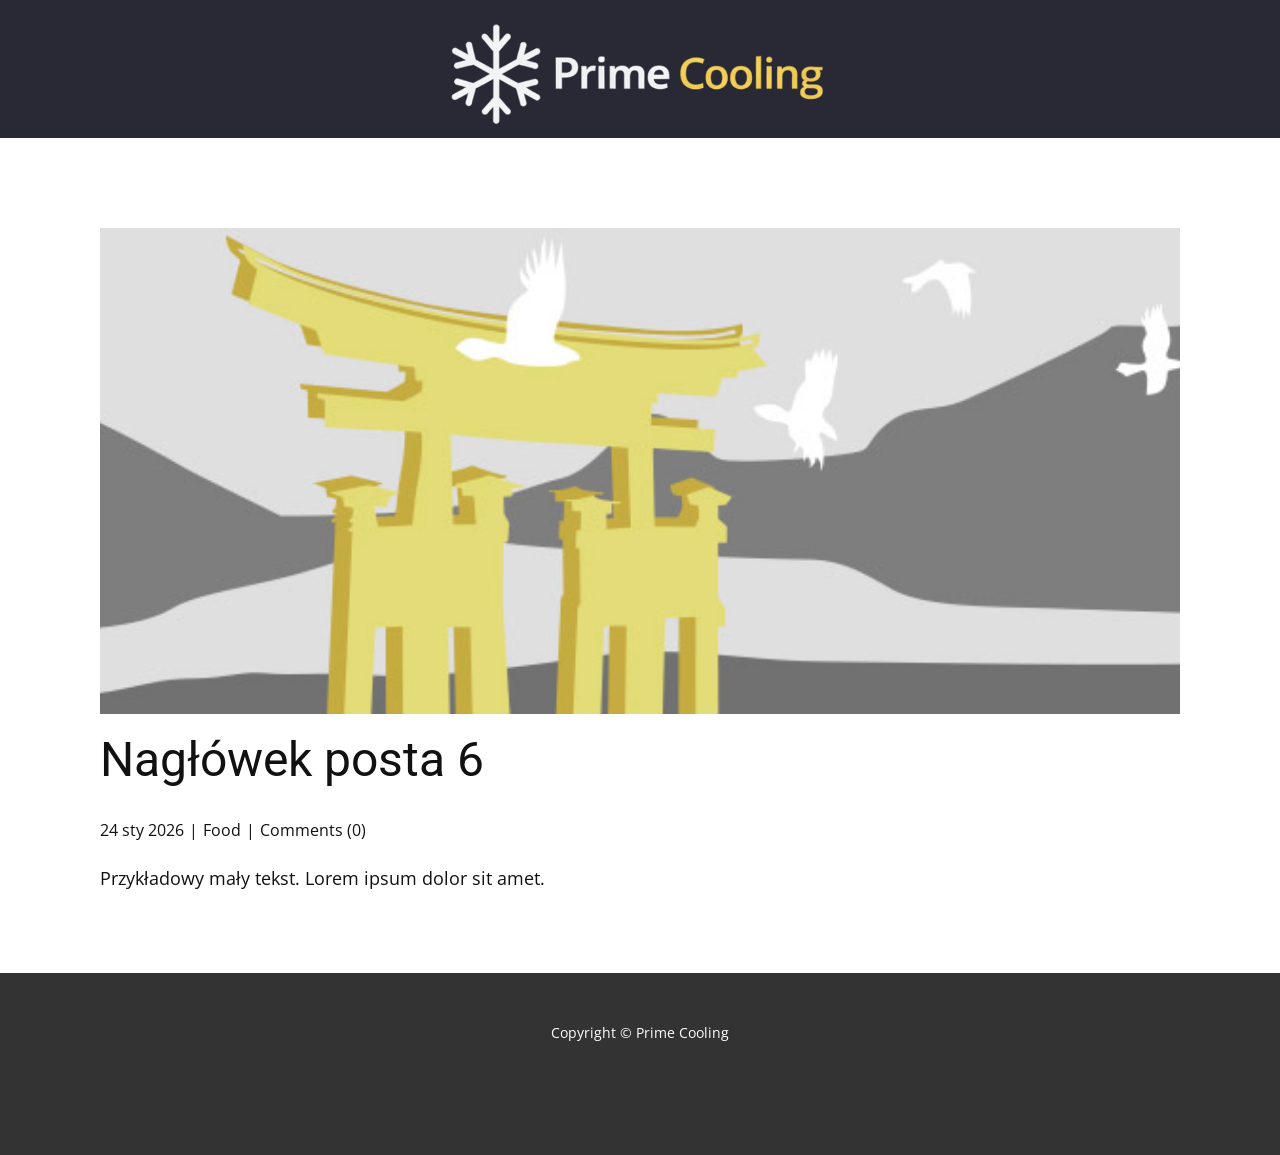
<file: blog/post-5.html>
<!DOCTYPE html>
<html style="font-size: 16px;" lang="pl"><head>
    <meta name="viewport" content="width=device-width, initial-scale=1.0">
    <meta charset="utf-8">
    <meta name="keywords" content="Nagłówek posta 1">
    <meta name="description" content="">
    <title>Nagłówek posta 6 </title>
    <link rel="stylesheet" href="../nicepage.css" media="screen">
<link rel="stylesheet" href="../Post-Template.css" media="screen">
    <script class="u-script" type="text/javascript" src="../jquery.js" defer=""></script>
    <script class="u-script" type="text/javascript" src="../nicepage.js" defer=""></script>
    <meta name="generator" content="Nicepage 8.2.5, nicepage.com">
    
    
    
    <link id="u-page-google-font" rel="stylesheet" href="https://fonts.googleapis.com/css2?display=swap&amp;family=Roboto:ital,wght@0,100;0,200;0,300;0,400;0,500;0,600;0,700;0,800;0,900;1,100;1,200;1,300;1,400;1,500;1,600;1,700;1,800;1,900&amp;family=Open+Sans:ital,wght@0,300;0,400;0,500;0,600;0,700;0,800;1,300;1,400;1,500;1,600;1,700;1,800">
    <script type="application/ld+json">{
		"@context": "http://schema.org",
		"@type": "Organization",
		"name": "",
		"logo": "images/prime_cooling_logo_transparent.png"
}</script>
    <meta name="theme-color" content="#478ac9">
  <meta data-intl-tel-input-cdn-path="intlTelInput/"></head>
  <body data-path-to-root="./" data-include-products="false" class="u-body u-xl-mode" data-lang="pl"><header class="u-clearfix u-color-var u-header u-header" id="header"><div class="u-clearfix u-sheet u-valign-bottom-xl u-valign-middle-lg u-valign-middle-md u-valign-middle-sm u-valign-middle-xs u-sheet-1">
        <a href="#" class="u-image u-logo u-image-1" data-image-width="732" data-image-height="236">
          <img src="../images/prime_cooling_logo_transparent.png" class="u-logo-image u-logo-image-1">
        </a>
      </div></header>
    <section class="u-align-center u-clearfix u-section-1" id="block-2">
      <div class="u-clearfix u-sheet u-valign-middle-md u-valign-middle-sm u-valign-middle-xs u-sheet-1"><!--post_details--><!--post_details_options_json--><!--{"source":""}--><!--/post_details_options_json--><!--blog_post-->
        <div class="u-container-style u-expanded-width u-post-details u-post-details-1">
          <div class="u-container-layout u-valign-middle u-container-layout-1"><!--blog_post_image-->
            <img alt="" class="u-blog-control u-expanded-width u-image u-image-default u-image-1" src="../images/8ad73f3c.jpeg"><!--/blog_post_image--><!--blog_post_header-->
            <h2 class="u-blog-control u-text u-text-1">Nagłówek posta 6 </h2><!--/blog_post_header--><!--blog_post_metadata-->
            <div class="u-blog-control u-metadata u-metadata-1"><!--blog_post_metadata_date--><span class="u-meta-date u-meta-icon">24 sty 2026</span><!--/blog_post_metadata_date--><!--blog_post_metadata_category--><span class="u-meta-category u-meta-icon"><a href="/blog/blog.html#/blog-1///1">Food</a></span><!--/blog_post_metadata_category--><!--blog_post_metadata_comments--><span class="u-meta-comments u-meta-icon"><!--blog_post_metadata_comments_content-->Comments (0)<!--/blog_post_metadata_comments_content--></span><!--/blog_post_metadata_comments-->
            </div><!--/blog_post_metadata--><!--blog_post_content-->
            <div class="u-align-justify u-blog-control u-post-content u-text u-text-2 fr-view">
  <p>Przykładowy mały tekst. Lorem ipsum dolor sit amet.</p>
  </div><!--/blog_post_content-->
          </div>
        </div><!--/blog_post--><!--/post_details-->
      </div>
    </section>
    
    
    
    <footer class="u-align-center u-clearfix u-container-align-center u-footer u-grey-80 u-footer" id="footer"><div class="u-clearfix u-sheet u-sheet-1">
        <p class="u-small-text u-text u-text-variant u-text-1"> Copyright © Prime Cooling</p>
      </div></footer>
    <section class="u-backlink u-clearfix u-grey-80"></section>
  
</body></html>
</file>
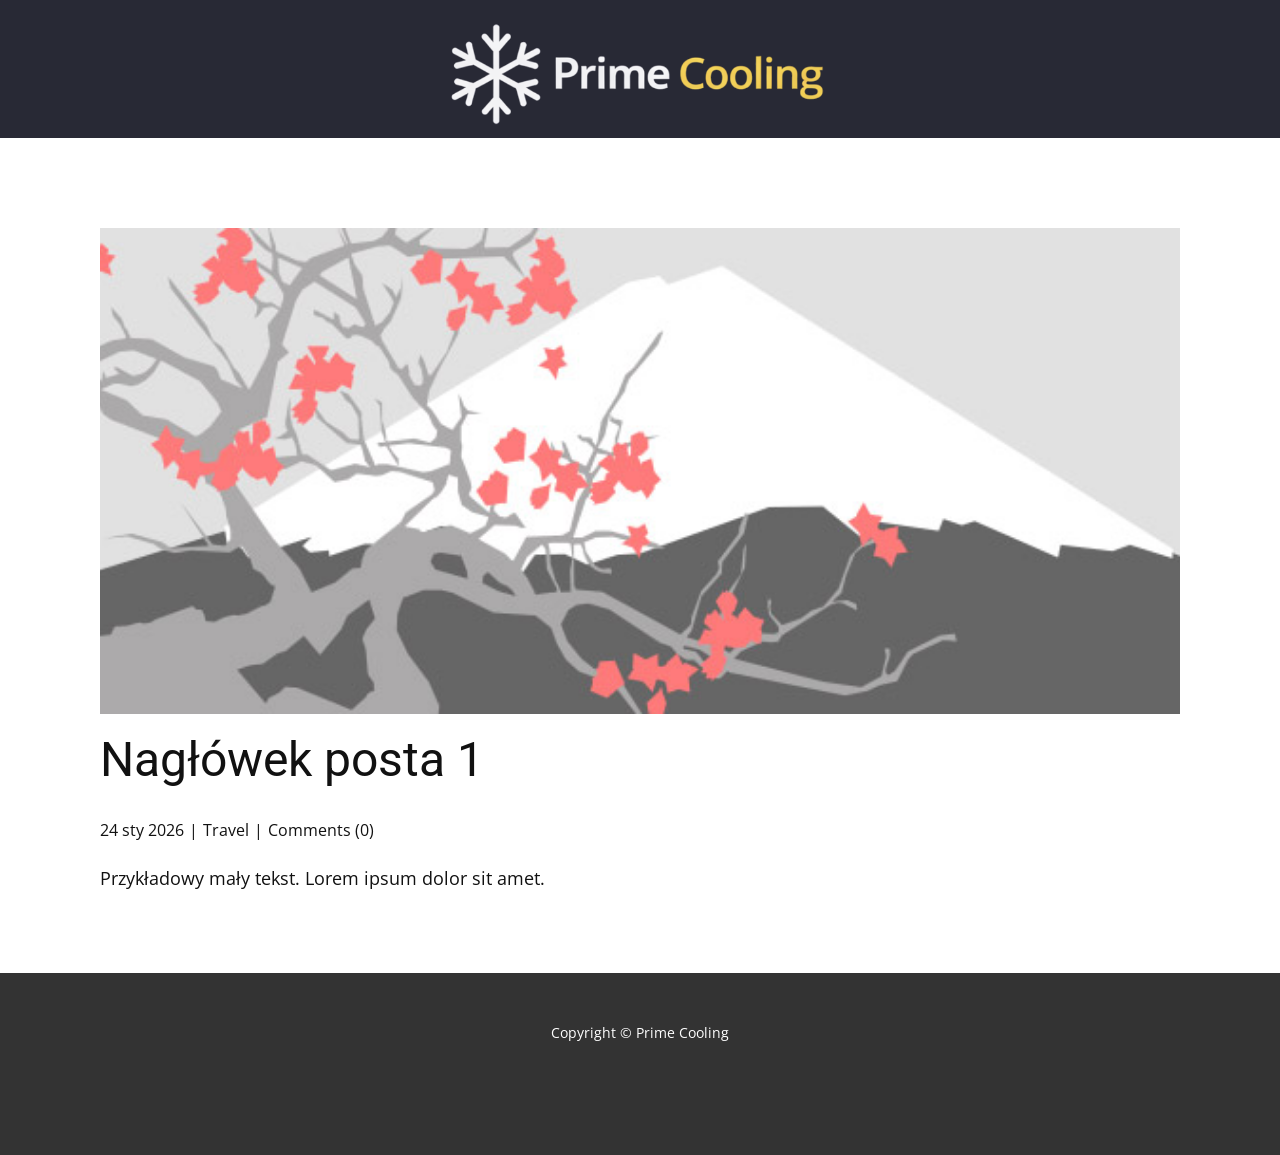
<file: blog/post.html>
<!DOCTYPE html>
<html style="font-size: 16px;" lang="pl"><head>
    <meta name="viewport" content="width=device-width, initial-scale=1.0">
    <meta charset="utf-8">
    <meta name="keywords" content="Nagłówek posta 1">
    <meta name="description" content="">
    <title>Nagłówek posta 1 </title>
    <link rel="stylesheet" href="../nicepage.css" media="screen">
<link rel="stylesheet" href="../Post-Template.css" media="screen">
    <script class="u-script" type="text/javascript" src="../jquery.js" defer=""></script>
    <script class="u-script" type="text/javascript" src="../nicepage.js" defer=""></script>
    <meta name="generator" content="Nicepage 8.2.5, nicepage.com">
    
    
    
    <link id="u-page-google-font" rel="stylesheet" href="https://fonts.googleapis.com/css2?display=swap&amp;family=Roboto:ital,wght@0,100;0,200;0,300;0,400;0,500;0,600;0,700;0,800;0,900;1,100;1,200;1,300;1,400;1,500;1,600;1,700;1,800;1,900&amp;family=Open+Sans:ital,wght@0,300;0,400;0,500;0,600;0,700;0,800;1,300;1,400;1,500;1,600;1,700;1,800">
    <script type="application/ld+json">{
		"@context": "http://schema.org",
		"@type": "Organization",
		"name": "",
		"logo": "images/prime_cooling_logo_transparent.png"
}</script>
    <meta name="theme-color" content="#478ac9">
  <meta data-intl-tel-input-cdn-path="intlTelInput/"></head>
  <body data-path-to-root="./" data-include-products="false" class="u-body u-xl-mode" data-lang="pl"><header class="u-clearfix u-color-var u-header u-header" id="header"><div class="u-clearfix u-sheet u-valign-bottom-xl u-valign-middle-lg u-valign-middle-md u-valign-middle-sm u-valign-middle-xs u-sheet-1">
        <a href="#" class="u-image u-logo u-image-1" data-image-width="732" data-image-height="236">
          <img src="../images/prime_cooling_logo_transparent.png" class="u-logo-image u-logo-image-1">
        </a>
      </div></header>
    <section class="u-align-center u-clearfix u-section-1" id="block-2">
      <div class="u-clearfix u-sheet u-valign-middle-md u-valign-middle-sm u-valign-middle-xs u-sheet-1"><!--post_details--><!--post_details_options_json--><!--{"source":""}--><!--/post_details_options_json--><!--blog_post-->
        <div class="u-container-style u-expanded-width u-post-details u-post-details-1">
          <div class="u-container-layout u-valign-middle u-container-layout-1"><!--blog_post_image-->
            <img alt="" class="u-blog-control u-expanded-width u-image u-image-default u-image-1" src="../images/0fd3416c.jpeg"><!--/blog_post_image--><!--blog_post_header-->
            <h2 class="u-blog-control u-text u-text-1">Nagłówek posta 1 </h2><!--/blog_post_header--><!--blog_post_metadata-->
            <div class="u-blog-control u-metadata u-metadata-1"><!--blog_post_metadata_date--><span class="u-meta-date u-meta-icon">24 sty 2026</span><!--/blog_post_metadata_date--><!--blog_post_metadata_category--><span class="u-meta-category u-meta-icon"><a href="/blog/blog.html#/blog-1///2">Travel</a></span><!--/blog_post_metadata_category--><!--blog_post_metadata_comments--><span class="u-meta-comments u-meta-icon"><!--blog_post_metadata_comments_content-->Comments (0)<!--/blog_post_metadata_comments_content--></span><!--/blog_post_metadata_comments-->
            </div><!--/blog_post_metadata--><!--blog_post_content-->
            <div class="u-align-justify u-blog-control u-post-content u-text u-text-2 fr-view">
  <p>Przykładowy mały tekst. Lorem ipsum dolor sit amet.</p>
  </div><!--/blog_post_content-->
          </div>
        </div><!--/blog_post--><!--/post_details-->
      </div>
    </section>
    
    
    
    <footer class="u-align-center u-clearfix u-container-align-center u-footer u-grey-80 u-footer" id="footer"><div class="u-clearfix u-sheet u-sheet-1">
        <p class="u-small-text u-text u-text-variant u-text-1"> Copyright © Prime Cooling</p>
      </div></footer>
    <section class="u-backlink u-clearfix u-grey-80"></section>
  
</body></html>
</file>
